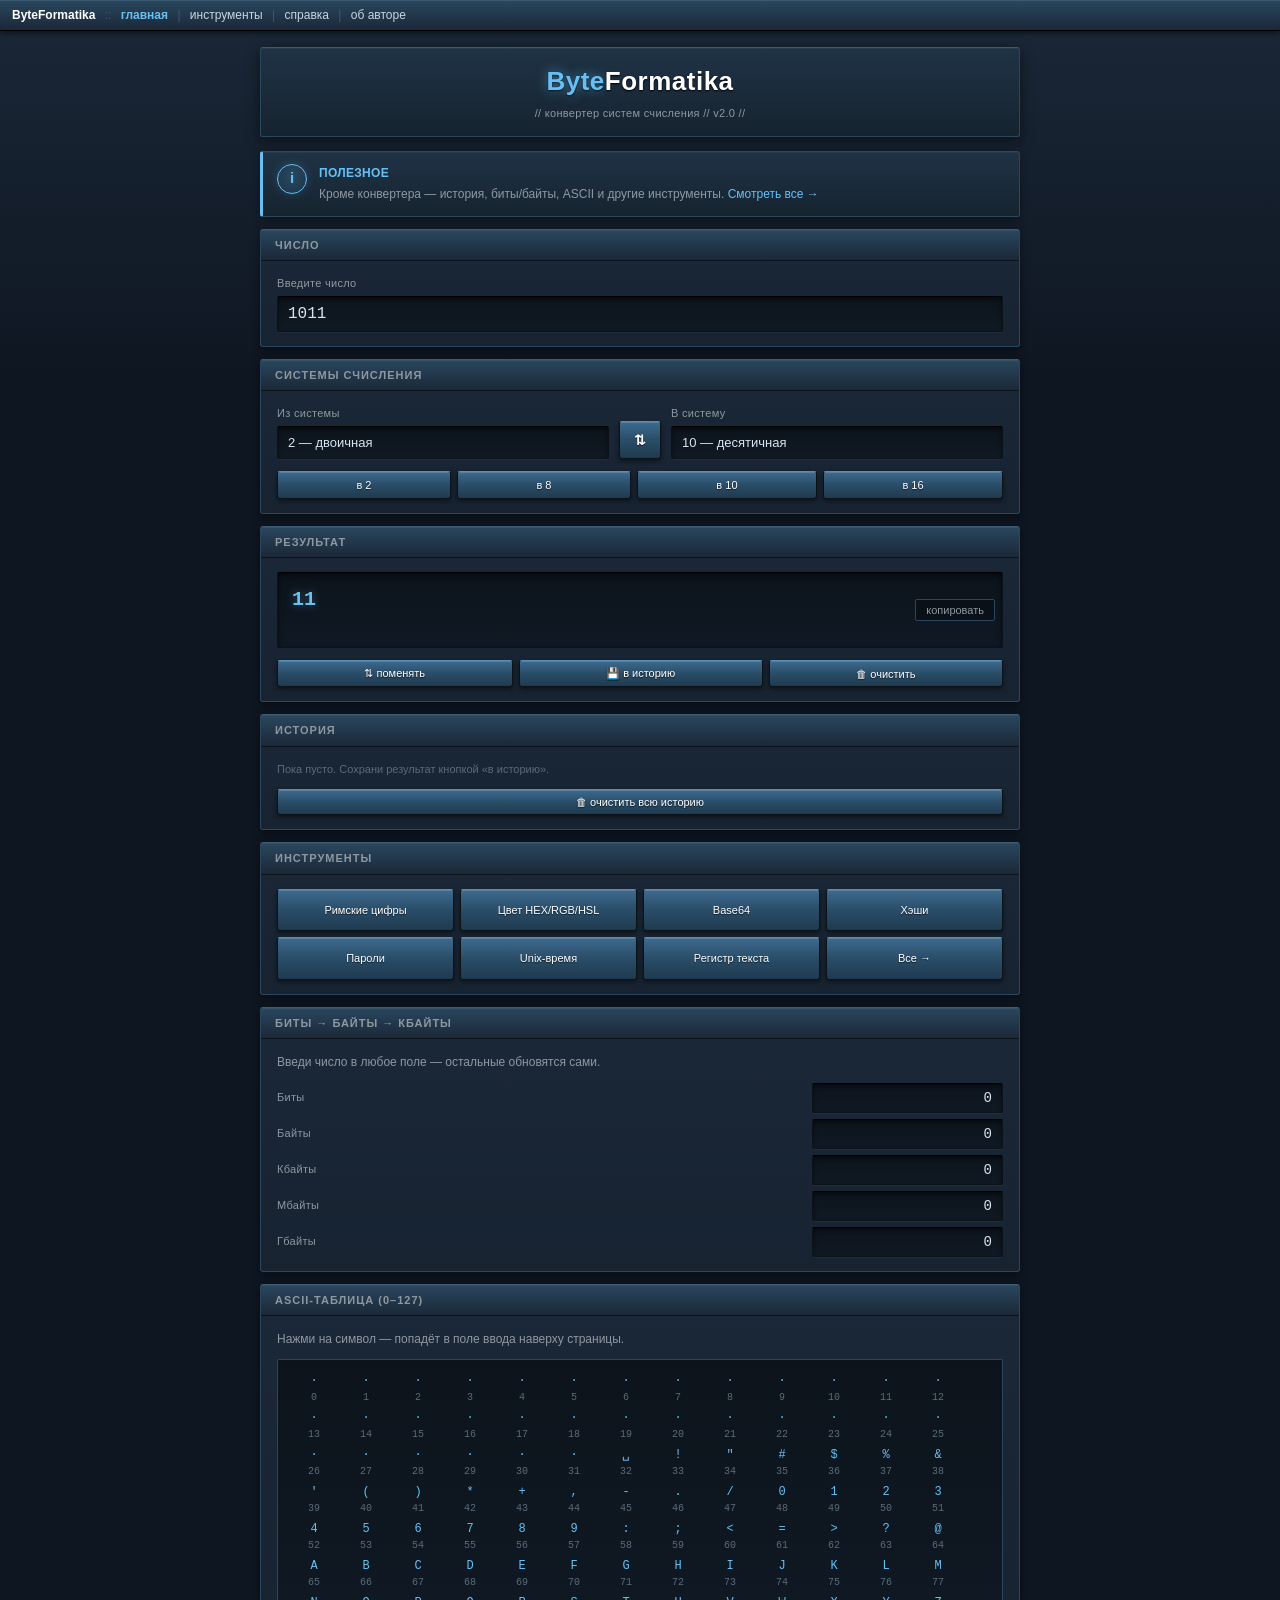
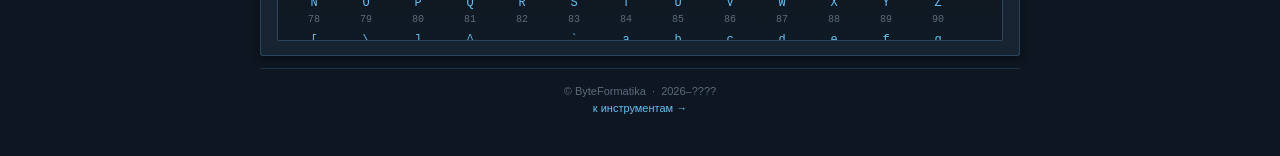
<file: index.html>
<!DOCTYPE html>
<html lang="ru">
<head>
<meta charset="UTF-8">
<meta name="viewport" content="width=device-width, initial-scale=1, viewport-fit=cover">
<meta name="theme-color" content="#1b2838">
<title>ByteFormatika :: конвертер систем счисления</title>
<link rel="stylesheet" href="style.css">
</head>
<body>

<div class="topbar">
  <b>ByteFormatika</b>
  <span class="sep">::</span>
  <span class="active">главная</span>
  <span class="sep">|</span>
  <a href="tools.html">инструменты</a>
  <span class="sep">|</span>
  <a href="help.html">справка</a>
  <span class="sep">|</span>
  <a href="about.html">об авторе</a>
</div>

<div class="wrap">

  <div class="head">
    <h1><span class="byte">Byte</span>Formatika</h1>
    <div class="sub">// конвертер систем счисления // v2.0 //</div>
  </div>

  <div class="notice">
    <div class="notice-icon">i</div>
    <div class="notice-body">
      <b>Полезное</b>
      Кроме конвертера — история, биты/байты, ASCII и другие инструменты.
      <a href="tools.html">Смотреть все →</a>
    </div>
  </div>

  <div class="panel">
    <h2>Число</h2>
    <label for="value">Введите число</label>
    <input id="value" type="text" inputmode="text" spellcheck="false"
           autocomplete="off" autocapitalize="characters"
           value="1011" placeholder="1011 / FF / 3E8">
  </div>

  <div class="panel">
    <h2>Системы счисления</h2>
    <div class="row">
      <div>
        <label for="from">Из системы</label>
        <select id="from"></select>
      </div>
      <button class="swap" id="swapBtn" title="Поменять местами">⇅</button>
      <div>
        <label for="to">В систему</label>
        <select id="to"></select>
      </div>
    </div>
    <div class="quick" id="quick"></div>
  </div>

  <div class="panel">
    <h2>Результат</h2>
    <div class="result-wrap">
      <div class="result" id="out">—</div>
      <button class="copy" id="copyBtn" hidden>копировать</button>
    </div>
    <div class="tool-row">
      <button class="btn" id="swapBtn2">⇅ поменять</button>
      <button class="btn" id="saveBtn">💾 в историю</button>
      <button class="btn" id="clearBtn">🗑 очистить</button>
    </div>
  </div>

  <div class="panel">
    <h2>История</h2>
    <div id="history" class="history">
      <div class="history-empty">Пока пусто. Сохрани результат кнопкой «в историю».</div>
    </div>
    <div class="tool-row" id="historyTools" hidden>
      <button class="btn" id="clearHistory">🗑 очистить всю историю</button>
    </div>
  </div>

  <div class="panel">
    <h2>Инструменты</h2>
    <div class="tools-grid">
      <a class="btn" href="roman.html">Римские цифры</a>
      <a class="btn" href="color.html">Цвет HEX/RGB/HSL</a>
      <a class="btn" href="base64.html">Base64</a>
      <a class="btn" href="hash.html">Хэши</a>
      <a class="btn" href="password.html">Пароли</a>
      <a class="btn" href="timestamp.html">Unix-время</a>
      <a class="btn" href="case.html">Регистр текста</a>
      <a class="btn" href="tools.html">Все →</a>
    </div>
  </div>

  <div class="panel" id="bits">
    <h2>Биты → байты → Кбайты</h2>
    <p class="hint">Введи число в любое поле — остальные обновятся сами.</p>
    <div class="bit-grid">
      <label for="bits">Биты</label><input id="bits" type="text" inputmode="numeric" value="0">
      <label for="bytes">Байты</label><input id="bytes" type="text" inputmode="numeric" value="0">
      <label for="kbytes">Кбайты</label><input id="kbytes" type="text" inputmode="numeric" value="0">
      <label for="mbytes">Мбайты</label><input id="mbytes" type="text" inputmode="numeric" value="0">
      <label for="gbytes">Гбайты</label><input id="gbytes" type="text" inputmode="numeric" value="0">
    </div>
  </div>

  <div class="panel" id="ascii">
    <h2>ASCII-таблица (0–127)</h2>
    <p class="hint">Нажми на символ — попадёт в поле ввода наверху страницы.</p>
    <div class="ascii-box" id="asciiBox"></div>
  </div>

  <div class="foot">
    &copy; ByteFormatika &nbsp;·&nbsp; 2026–????<br>
    <a href="tools.html">к инструментам →</a>
  </div>

</div>

<script>
const $ = id => document.getElementById(id);
const valueEl = $('value');
const fromEl  = $('from');
const toEl    = $('to');
const outEl   = $('out');
const copyBtn = $('copyBtn');

const BASE_NAMES = {
  2:'2 — двоичная', 3:'3 — троичная', 4:'4', 5:'5', 6:'6', 7:'7',
  8:'8 — восьмеричная', 9:'9', 10:'10 — десятичная',
  11:'11', 12:'12', 13:'13', 14:'14', 15:'15',
  16:'16 — шестнадцатеричная', 17:'17', 18:'18', 19:'19', 20:'20',
  21:'21', 22:'22', 23:'23', 24:'24', 25:'25', 26:'26', 27:'27',
  28:'28', 29:'29', 30:'30', 31:'31', 32:'32', 33:'33', 34:'34',
  35:'35', 36:'36'
};
for (let b = 2; b <= 36; b++) {
  const label = BASE_NAMES[b] || String(b);
  fromEl.add(new Option(label, b));
  toEl.add(new Option(label, b));
}
fromEl.value = 2;
toEl.value   = 10;

[
  {b: 2,  l: 'в 2'},
  {b: 8,  l: 'в 8'},
  {b: 10, l: 'в 10'},
  {b: 16, l: 'в 16'}
].forEach(({b,l}) => {
  const btn = document.createElement('button');
  btn.className = 'btn';
  btn.textContent = l;
  btn.onclick = () => { toEl.value = b; convert(); };
  $('quick').appendChild(btn);
});

const DIGITS = '0123456789ABCDEFGHIJKLMNOPQRSTUVWXYZ';

function parseInBase(str, base) {
  const s = String(str).trim().replace(/[\s_]/g, '').toUpperCase();
  if (!s) throw new Error('Введите число.');
  let neg = false, body = s;
  if (body[0] === '-') { neg = true;  body = body.slice(1); }
  else if (body[0] === '+') {         body = body.slice(1); }
  if (!body) throw new Error('Нет цифр.');
  if (base < 2 || base > 36) throw new Error('Основание вне 2–36.');
  let result = 0n;
  const B = BigInt(base);
  for (const ch of body) {
    const d = DIGITS.indexOf(ch);
    if (d < 0 || d >= base) {
      throw new Error('Символ «' + ch + '» недопустим для основания ' + base + '.');
    }
    result = result * B + BigInt(d);
  }
  return neg ? -result : result;
}

function toBase(num, base) {
  if (num === 0n) return '0';
  const neg = num < 0n;
  let n = neg ? -num : num;
  const B = BigInt(base);
  let out = '';
  while (n > 0n) {
    out = DIGITS[Number(n % B)] + out;
    n /= B;
  }
  return (neg ? '-' : '') + out;
}

function setError(msg) {
  outEl.className = 'result err';
  outEl.textContent = msg;
  copyBtn.hidden = true;
}
function setResult(txt) {
  outEl.className = 'result';
  outEl.textContent = txt;
  copyBtn.hidden = false;
}
function clearResult() {
  outEl.className = 'result';
  outEl.textContent = '—';
  copyBtn.hidden = true;
}

function convert() {
  const raw = valueEl.value;
  const from = +fromEl.value;
  const to   = +toEl.value;
  if (raw.trim() === '') { clearResult(); return; }
  try {
    const n = parseInBase(raw, from);
    setResult(toBase(n, to));
  } catch (e) {
    setError(e.message);
  }
}

let t = null;
function schedule() { clearTimeout(t); t = setTimeout(convert, 120); }

valueEl.addEventListener('input', schedule);
fromEl.addEventListener('change', convert);
toEl.addEventListener('change', convert);

function swapSystems() {
  const f = fromEl.value, tt = toEl.value;
  fromEl.value = tt; toEl.value = f;
  const cur = outEl.textContent;
  if (!outEl.classList.contains('err') && cur !== '—') {
    valueEl.value = cur;
  }
  convert();
}
$('swapBtn').onclick = swapSystems;
$('swapBtn2').onclick = swapSystems;

copyBtn.onclick = async () => {
  const txt = outEl.textContent;
  try {
    if (navigator.clipboard && window.isSecureContext) {
      await navigator.clipboard.writeText(txt);
    } else {
      const ta = document.createElement('textarea');
      ta.value = txt; ta.style.position = 'fixed'; ta.style.opacity = '0';
      document.body.appendChild(ta); ta.select();
      document.execCommand('copy'); document.body.removeChild(ta);
    }
    copyBtn.textContent = 'скопировано';
    setTimeout(() => copyBtn.textContent = 'копировать', 1200);
  } catch {}
};

/* --- История --- */
const HK = 'bf_history_v1';
const historyBox = $('history');
const historyTools = $('historyTools');

function loadHistory() {
  try { return JSON.parse(localStorage.getItem(HK) || '[]'); }
  catch { return []; }
}
function saveHistory(list) {
  try { localStorage.setItem(HK, JSON.stringify(list)); } catch {}
}
function renderHistory() {
  const list = loadHistory();
  if (!list.length) {
    historyBox.innerHTML = '<div class="history-empty">Пока пусто. Сохрани результат кнопкой «в историю».</div>';
    historyTools.hidden = true;
    return;
  }
  historyBox.innerHTML = list.map((h, i) =>
    '<div class="history-item" data-i="' + i + '">' +
      '<span class="in">' + h.v + '<sub>' + h.f + '</sub></span>' +
      '<span class="arr">→</span>' +
      '<span class="out">' + h.r + '<sub>' + h.t + '</sub></span>' +
    '</div>'
  ).join('');
  historyTools.hidden = false;

  historyBox.querySelectorAll('.history-item').forEach(el => {
    el.onclick = () => {
      const h = loadHistory()[+el.dataset.i];
      valueEl.value = h.v;
      fromEl.value = h.f;
      toEl.value = h.t;
      convert();
      window.scrollTo({ top: 0, behavior: 'smooth' });
    };
  });
}
$('saveBtn').onclick = () => {
  const raw = valueEl.value.trim();
  if (!raw || outEl.classList.contains('err') || outEl.textContent === '—') return;
  const list = loadHistory();
  list.unshift({ v: raw, f: fromEl.value, t: toEl.value, r: outEl.textContent });
  saveHistory(list.slice(0, 30));
  renderHistory();
  const btn = $('saveBtn');
  btn.textContent = '✓ сохранено';
  setTimeout(() => btn.textContent = '💾 в историю', 1200);
};
$('clearBtn').onclick = () => { valueEl.value = ''; convert(); };
$('clearHistory').onclick = () => { saveHistory([]); renderHistory(); };
renderHistory();

/* --- Бит/байт --- */
const bitEls = ['bits','bytes','kbytes','mbytes','gbytes']
  .map(id => document.getElementById(id))
  .filter(Boolean);

if (bitEls.length === 5) {
  const FACTORS = [
    1n,
    8n,
    8n * 1024n,
    8n * 1024n * 1024n,
    8n * 1024n * 1024n * 1024n
  ];

  function bitUpdate(srcIdx) {
    const el = bitEls[srcIdx];
    if (!el) return;
    const raw = String(el.value || '').replace(/[\s_]/g, '').replace(',', '.');
    if (raw === '' || isNaN(Number(raw))) return;
    const n = Number(raw);
    if (!isFinite(n)) return;
    const bitsExact = Math.round(n * Number(FACTORS[srcIdx]));
    for (let i = 0; i < bitEls.length; i++) {
      if (i === srcIdx) continue;
      const v = bitsExact / Number(FACTORS[i]);
      bitEls[i].value = Number.isInteger(v)
        ? String(v)
        : v.toFixed(6).replace(/\.?0+$/, '');
    }
  }

  bitEls.forEach((el, i) => {
    el.addEventListener('input', () => bitUpdate(i));
  });
}

/* --- ASCII --- */
const asciiBox = document.getElementById('asciiBox');
if (asciiBox) {
  let asciiHtml = '';
  for (let i = 0; i < 128; i++) {
    let ch = '';
    if (i === 32) ch = '␣';
    else if (i < 33 || i === 127) ch = '·';
    else ch = String.fromCharCode(i);
    asciiHtml += '<span data-code="' + i + '">' + ch +
                 '<small>' + i + '</small></span>';
  }
  asciiBox.innerHTML = asciiHtml;

  asciiBox.addEventListener('click', e => {
    const sp = e.target.closest('span');
    if (!sp) return;
    const code = +sp.dataset.code;
    if (code >= 33 && code < 127) {
      valueEl.value = String.fromCharCode(code);
      convert();
    } else if (code >= 0 && code < 128) {
      valueEl.value = String(code);
      fromEl.value = 10;
      toEl.value = 2;
      convert();
    }
    window.scrollTo({ top: 0, behavior: 'smooth' });
  });
}

document.addEventListener('keydown', e => {
  if ((e.ctrlKey || e.metaKey) && e.key === 'Enter') convert();
});

let visits = 0;
try { visits = parseInt(localStorage.getItem('bf_visits') || '0', 10) || 0; } catch {}
visits += 1;
try { localStorage.setItem('bf_visits', String(visits)); } catch {}
const counterEl = $('counter');
if (counterEl) counterEl.textContent = String(visits).padStart(8, '0');

convert();
</script>
</body>
</html>
</file>
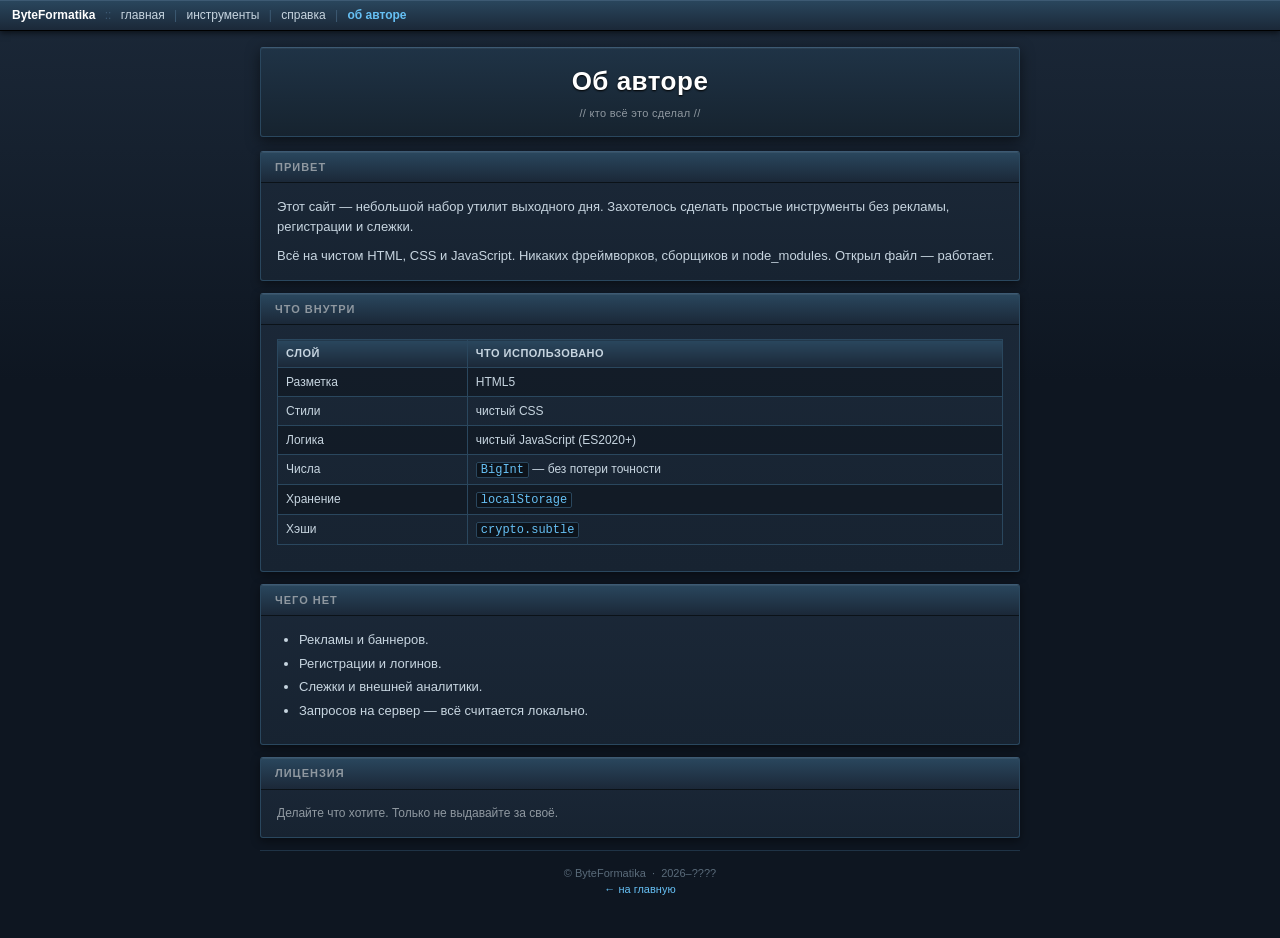
<file: about.html>
<!DOCTYPE html>
<html lang="ru">
<head>
<meta charset="UTF-8">
<meta name="viewport" content="width=device-width, initial-scale=1, viewport-fit=cover">
<meta name="theme-color" content="#1b2838">
<title>ByteFormatika :: об авторе</title>
<link rel="stylesheet" href="style.css">
</head>
<body>

<div class="topbar">
  <b>ByteFormatika</b>
  <span class="sep">::</span>
  <a href="index.html">главная</a>
  <span class="sep">|</span>
  <a href="tools.html">инструменты</a>
  <span class="sep">|</span>
  <a href="help.html">справка</a>
  <span class="sep">|</span>
  <span class="active">об авторе</span>
</div>

<div class="wrap">
  <div class="head">
    <h1>Об авторе</h1>
    <div class="sub">// кто всё это сделал //</div>
  </div>

  <div class="panel">
    <h2>Привет</h2>
    <p>
      Этот сайт — небольшой набор утилит выходного дня. Захотелось сделать
      простые инструменты без рекламы, регистрации и слежки.
    </p>
    <p>
      Всё на чистом HTML, CSS и JavaScript. Никаких фреймворков, сборщиков и
      node_modules. Открыл файл — работает.
    </p>
  </div>

  <div class="panel">
    <h2>Что внутри</h2>
    <table>
      <tr><th>Слой</th><th>Что использовано</th></tr>
      <tr><td>Разметка</td><td>HTML5</td></tr>
      <tr><td>Стили</td><td>чистый CSS</td></tr>
      <tr><td>Логика</td><td>чистый JavaScript (ES2020+)</td></tr>
      <tr><td>Числа</td><td><code>BigInt</code> — без потери точности</td></tr>
      <tr><td>Хранение</td><td><code>localStorage</code></td></tr>
      <tr><td>Хэши</td><td><code>crypto.subtle</code></td></tr>
    </table>
  </div>

  <div class="panel">
    <h2>Чего нет</h2>
    <ul>
      <li>Рекламы и баннеров.</li>
      <li>Регистрации и логинов.</li>
      <li>Слежки и внешней аналитики.</li>
      <li>Запросов на сервер — всё считается локально.</li>
    </ul>
  </div>

  <div class="panel">
    <h2>Лицензия</h2>
    <p class="hint">Делайте что хотите. Только не выдавайте за своё.</p>
  </div>

  <div class="foot">
    &copy; ByteFormatika &nbsp;·&nbsp; 2026–????<br>
    <a href="index.html">← на главную</a>
  </div>
</div>
</body>
</html>
</file>
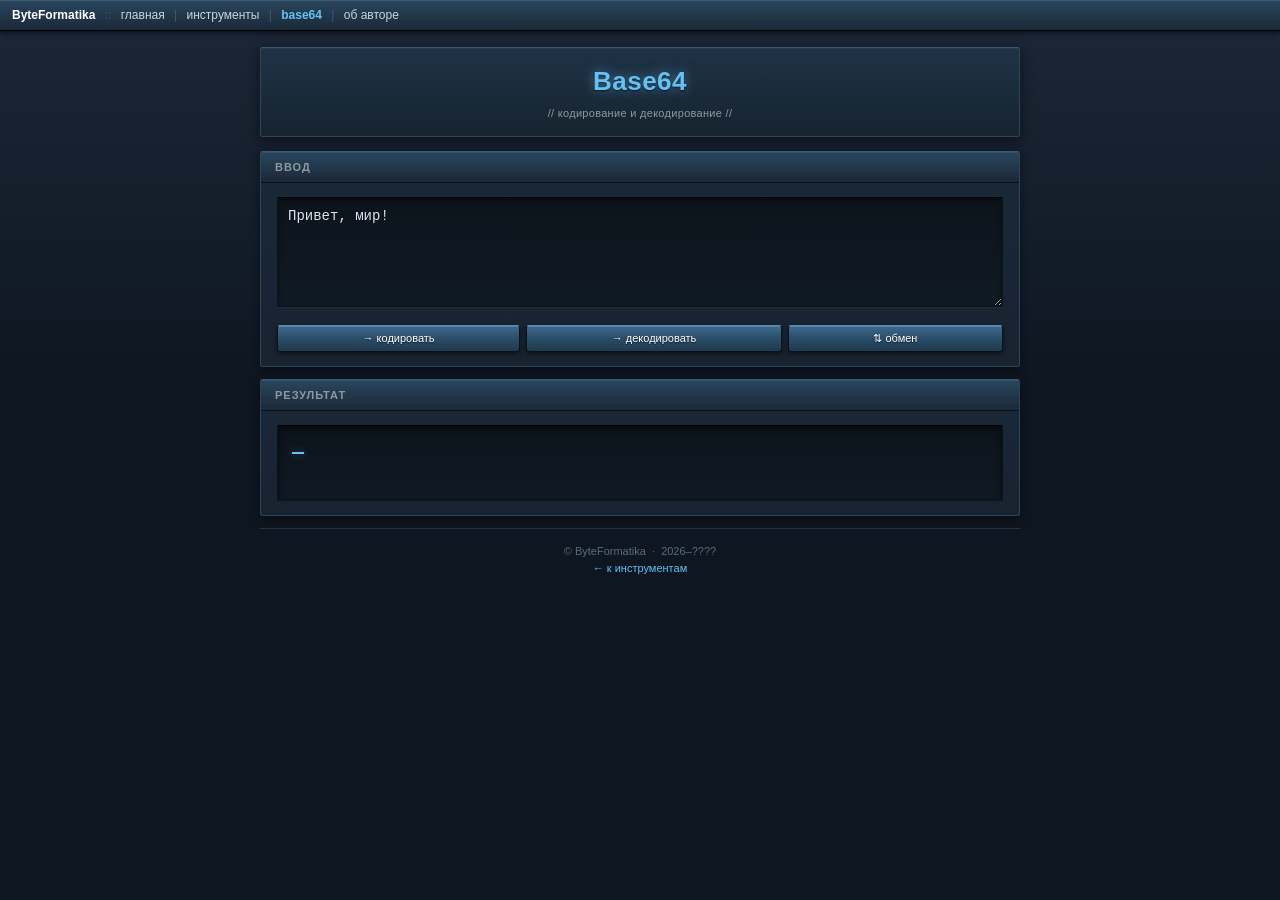
<file: base64.html>
<!DOCTYPE html>
<html lang="ru">
<head>
<meta charset="UTF-8">
<meta name="viewport" content="width=device-width, initial-scale=1, viewport-fit=cover">
<meta name="theme-color" content="#1b2838">
<title>ByteFormatika :: Base64</title>
<link rel="stylesheet" href="style.css">
</head>
<body>

<div class="topbar">
  <b>ByteFormatika</b>
  <span class="sep">::</span>
  <a href="index.html">главная</a>
  <span class="sep">|</span>
  <a href="tools.html">инструменты</a>
  <span class="sep">|</span>
  <span class="active">base64</span>
  <span class="sep">|</span>
  <a href="about.html">об авторе</a>
</div>

<div class="wrap">
  <div class="head">
    <h1><span class="byte">Base64</span></h1>
    <div class="sub">// кодирование и декодирование //</div>
  </div>

  <div class="panel">
    <h2>Ввод</h2>
    <textarea id="inp" placeholder="Введите текст или Base64-строку…">Привет, мир!</textarea>
    <div class="tool-row">
      <button class="btn" id="encBtn">→ кодировать</button>
      <button class="btn" id="decBtn">→ декодировать</button>
      <button class="btn" id="swapBtn">⇅ обмен</button>
    </div>
  </div>

  <div class="panel">
    <h2>Результат</h2>
    <div class="result-wrap">
      <div class="result" id="out">—</div>
      <button class="copy" id="copyBtn" hidden>копировать</button>
    </div>
  </div>

  <div class="foot">
    &copy; ByteFormatika &nbsp;·&nbsp; 2026–????<br>
    <a href="tools.html">← к инструментам</a>
  </div>
</div>

<script>
const $ = id => document.getElementById(id);
const inpEl = $('inp'), outEl = $('out'), copyBtn = $('copyBtn');

function utf8Encode(str) {
  return unescape(encodeURIComponent(str));
}
function utf8Decode(str) {
  return decodeURIComponent(escape(str));
}

function show(txt) {
  outEl.className = 'result';
  outEl.textContent = txt;
  copyBtn.hidden = false;
}
function showErr(txt) {
  outEl.className = 'result err';
  outEl.textContent = txt;
  copyBtn.hidden = true;
}

$('encBtn').onclick = () => {
  try { show(btoa(utf8Encode(inpEl.value))); }
  catch (e) { showErr(e.message); }
};
$('decBtn').onclick = () => {
  try {
    let s = inpEl.value.trim().replace(/\s+/g, '');
    if (!/^[A-Za-z0-9+/=]*$/.test(s)) throw new Error('Недопустимые символы Base64.');
    show(utf8Decode(atob(s)));
  } catch (e) { showErr('Ошибка декодирования: ' + e.message); }
};
$('swapBtn').onclick = () => {
  if (outEl.classList.contains('err') || outEl.textContent === '—') return;
  inpEl.value = outEl.textContent;
  outEl.className = 'result';
  outEl.textContent = '—';
  copyBtn.hidden = true;
};
copyBtn.onclick = async () => {
  const txt = outEl.textContent;
  try {
    await navigator.clipboard.writeText(txt);
    copyBtn.textContent = 'скопировано';
    setTimeout(() => copyBtn.textContent = 'копировать', 1200);
  } catch {}
};
</script>
</body>
</html>
</file>
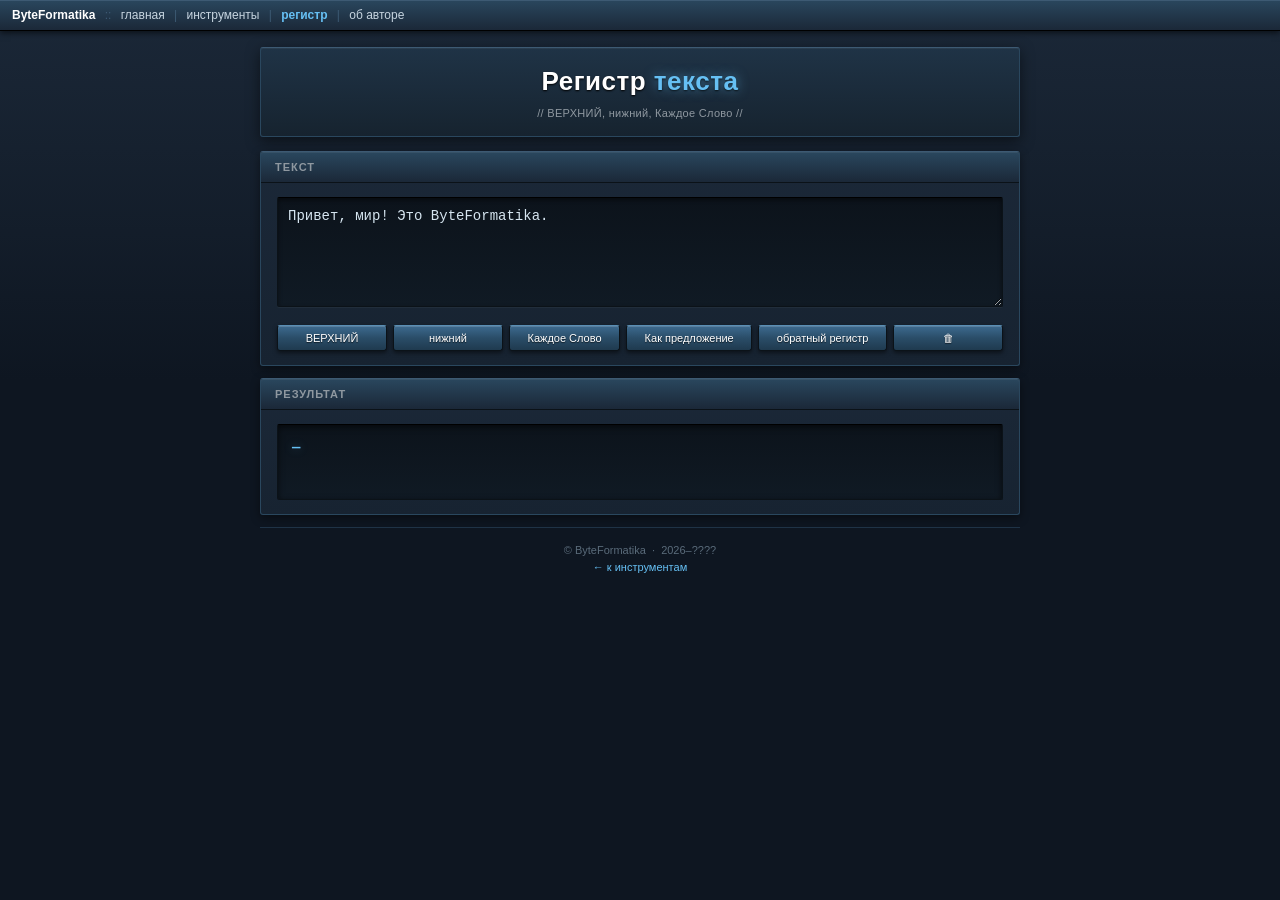
<file: case.html>
<!DOCTYPE html>
<html lang="ru">
<head>
<meta charset="UTF-8">
<meta name="viewport" content="width=device-width, initial-scale=1, viewport-fit=cover">
<meta name="theme-color" content="#1b2838">
<title>ByteFormatika :: регистр текста</title>
<link rel="stylesheet" href="style.css">
</head>
<body>

<div class="topbar">
  <b>ByteFormatika</b>
  <span class="sep">::</span>
  <a href="index.html">главная</a>
  <span class="sep">|</span>
  <a href="tools.html">инструменты</a>
  <span class="sep">|</span>
  <span class="active">регистр</span>
  <span class="sep">|</span>
  <a href="about.html">об авторе</a>
</div>

<div class="wrap">
  <div class="head">
    <h1>Регистр <span class="byte">текста</span></h1>
    <div class="sub">// ВЕРХНИЙ, нижний, Каждое Слово //</div>
  </div>

  <div class="panel">
    <h2>Текст</h2>
    <textarea id="inp" placeholder="Введите текст…">Привет, мир! Это ByteFormatika.</textarea>
    <div class="tool-row">
      <button class="btn" data-mode="upper">ВЕРХНИЙ</button>
      <button class="btn" data-mode="lower">нижний</button>
      <button class="btn" data-mode="title">Каждое Слово</button>
      <button class="btn" data-mode="sentence">Как предложение</button>
      <button class="btn" data-mode="reverse">обратный регистр</button>
      <button class="btn" id="clearBtn">🗑</button>
    </div>
  </div>

  <div class="panel">
    <h2>Результат</h2>
    <div class="result-wrap">
      <div class="result" id="out" style="font-size:14px;white-space:pre-wrap">—</div>
      <button class="copy" id="copyBtn" hidden>копировать</button>
    </div>
  </div>

  <div class="foot">
    &copy; ByteFormatika &nbsp;·&nbsp; 2026–????<br>
    <a href="tools.html">← к инструментам</a>
  </div>
</div>

<script>
const $ = id => document.getElementById(id);
const inpEl = $('inp'), outEl = $('out'), copyBtn = $('copyBtn');

function toTitle(s) {
  return s.toLowerCase().replace(/(^|\s|["'«(])([а-яёa-z])/gi,
    (_, p, c) => p + c.toUpperCase());
}
function toSentence(s) {
  return s.toLowerCase().replace(/(^\s*|[.!?]\s+)([а-яёa-z])/gi,
    (_, p, c) => p + c.toUpperCase());
}
function toReverse(s) {
  return s.split('').map(ch => {
    const up = ch.toUpperCase(), lo = ch.toLowerCase();
    if (ch === up && ch !== lo) return lo;
    if (ch === lo && ch !== up) return up;
    return ch;
  }).join('');
}

document.querySelectorAll('.btn[data-mode]').forEach(btn => {
  btn.onclick = () => {
    const t = inpEl.value;
    let r = t;
    switch (btn.dataset.mode) {
      case 'upper':    r = t.toUpperCase(); break;
      case 'lower':    r = t.toLowerCase(); break;
      case 'title':    r = toTitle(t); break;
      case 'sentence': r = toSentence(t); break;
      case 'reverse':  r = toReverse(t); break;
    }
    outEl.textContent = r;
    copyBtn.hidden = false;
  };
});

$('clearBtn').onclick = () => {
  inpEl.value = '';
  outEl.textContent = '—';
  copyBtn.hidden = true;
};

copyBtn.onclick = async () => {
  try {
    await navigator.clipboard.writeText(outEl.textContent);
    copyBtn.textContent = 'скопировано';
    setTimeout(() => copyBtn.textContent = 'копировать', 1200);
  } catch {}
};
</script>
</body>
</html>
</file>
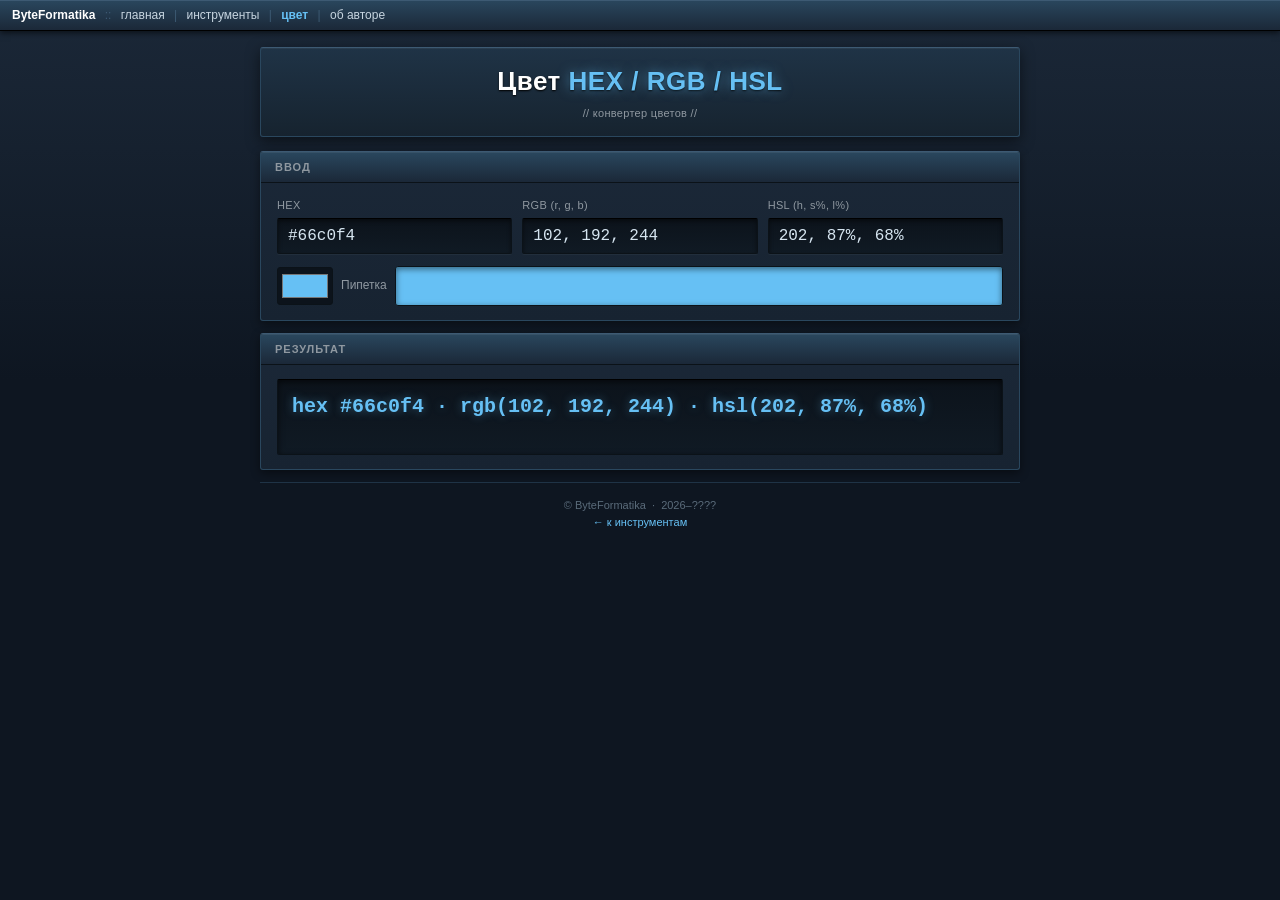
<file: color.html>
<!DOCTYPE html>
<html lang="ru">
<head>
<meta charset="UTF-8">
<meta name="viewport" content="width=device-width, initial-scale=1, viewport-fit=cover">
<meta name="theme-color" content="#1b2838">
<title>ByteFormatika :: цвет</title>
<link rel="stylesheet" href="style.css">
</head>
<body>

<div class="topbar">
  <b>ByteFormatika</b>
  <span class="sep">::</span>
  <a href="index.html">главная</a>
  <span class="sep">|</span>
  <a href="tools.html">инструменты</a>
  <span class="sep">|</span>
  <span class="active">цвет</span>
  <span class="sep">|</span>
  <a href="about.html">об авторе</a>
</div>

<div class="wrap">
  <div class="head">
    <h1>Цвет <span class="byte">HEX / RGB / HSL</span></h1>
    <div class="sub">// конвертер цветов //</div>
  </div>

  <div class="panel">
    <h2>Ввод</h2>
    <div class="form-grid row-3">
      <div>
        <label for="hex">HEX</label>
        <input id="hex" type="text" value="#66c0f4">
      </div>
      <div>
        <label for="rgb">RGB (r, g, b)</label>
        <input id="rgb" type="text" value="102, 192, 244">
      </div>
      <div>
        <label for="hsl">HSL (h, s%, l%)</label>
        <input id="hsl" type="text" value="202, 88%, 68%">
      </div>
    </div>

    <div style="display:flex;gap:8px;margin-top:12px;align-items:center">
      <input id="picker" type="color" value="#66c0f4" style="width:56px;height:38px;padding:2px;border-radius:3px;border:1px solid #0b1218;background:#0c131b;cursor:pointer">
      <span class="hint">Пипетка</span>
      <div id="preview" style="flex:1;height:38px;border-radius:3px;border:1px solid #0b1218;background:#66c0f4;box-shadow:0 2px 6px rgba(0,0,0,.5) inset"></div>
    </div>
  </div>

  <div class="panel">
    <h2>Результат</h2>
    <div class="result-wrap">
      <div class="result" id="out">#66c0f4</div>
    </div>
  </div>

  <div class="foot">
    &copy; ByteFormatika &nbsp;·&nbsp; 2026–????<br>
    <a href="tools.html">← к инструментам</a>
  </div>
</div>

<script>
const $ = id => document.getElementById(id);
const hexEl = $('hex'), rgbEl = $('rgb'), hslEl = $('hsl');
const picker = $('picker'), preview = $('preview'), outEl = $('out');

function clamp(v, a, b) { return Math.max(a, Math.min(b, v)); }

function hexToRgb(hex) {
  hex = hex.trim().replace(/^#/, '');
  if (hex.length === 3) hex = hex.split('').map(c => c + c).join('');
  if (!/^[0-9a-fA-F]{6}$/.test(hex)) throw new Error('HEX: нужно 3 или 6 символов.');
  return [
    parseInt(hex.slice(0, 2), 16),
    parseInt(hex.slice(2, 4), 16),
    parseInt(hex.slice(4, 6), 16)
  ];
}
function rgbToHex(r, g, b) {
  return '#' + [r, g, b].map(v => v.toString(16).padStart(2, '0')).join('');
}
function rgbToHsl(r, g, b) {
  r /= 255; g /= 255; b /= 255;
  const max = Math.max(r, g, b), min = Math.min(r, g, b);
  let h = 0, s = 0;
  const l = (max + min) / 2;
  const d = max - min;
  if (d !== 0) {
    s = d / (1 - Math.abs(2 * l - 1));
    switch (max) {
      case r: h = ((g - b) / d) % 6; break;
      case g: h = (b - r) / d + 2; break;
      case b: h = (r - g) / d + 4; break;
    }
    h *= 60;
    if (h < 0) h += 360;
  }
  return [Math.round(h), Math.round(s * 100), Math.round(l * 100)];
}
function hslToRgb(h, s, l) {
  h = ((h % 360) + 360) % 360;
  s /= 100; l /= 100;
  const c = (1 - Math.abs(2 * l - 1)) * s;
  const x = c * (1 - Math.abs(((h / 60) % 2) - 1));
  const m = l - c / 2;
  let r=0, g=0, b=0;
  if (h < 60)      { r = c; g = x; b = 0; }
  else if (h < 120){ r = x; g = c; b = 0; }
  else if (h < 180){ r = 0; g = c; b = x; }
  else if (h < 240){ r = 0; g = x; b = c; }
  else if (h < 300){ r = x; g = 0; b = c; }
  else             { r = c; g = 0; b = x; }
  return [Math.round((r+m)*255), Math.round((g+m)*255), Math.round((b+m)*255)];
}

function update(rgb, source) {
  const [r, g, b] = rgb;
  const hex = rgbToHex(r, g, b);
  const [h, s, l] = rgbToHsl(r, g, b);
  if (source !== 'hex') hexEl.value = hex;
  if (source !== 'rgb') rgbEl.value = r + ', ' + g + ', ' + b;
  if (source !== 'hsl') hslEl.value = h + ', ' + s + '%, ' + l + '%';
  picker.value = hex;
  preview.style.background = hex;
  outEl.className = 'result';
  outEl.textContent = 'hex ' + hex + '   ·   rgb(' + r + ', ' + g + ', ' + b + ')   ·   hsl(' + h + ', ' + s + '%, ' + l + '%)';
}

hexEl.addEventListener('input', () => {
  try { update(hexToRgb(hexEl.value), 'hex'); }
  catch (e) { outEl.className = 'result err'; outEl.textContent = e.message; }
});
rgbEl.addEventListener('input', () => {
  const m = rgbEl.value.match(/\d+/g);
  if (!m || m.length < 3) return;
  const rgb = m.slice(0, 3).map(v => clamp(+v, 0, 255));
  update(rgb, 'rgb');
});
hslEl.addEventListener('input', () => {
  const m = hslEl.value.match(/\d+/g);
  if (!m || m.length < 3) return;
  const [h, s, l] = [clamp(+m[0], 0, 360), clamp(+m[1], 0, 100), clamp(+m[2], 0, 100)];
  update(hslToRgb(h, s, l), 'hsl');
});
picker.addEventListener('input', () => update(hexToRgb(picker.value), null));

update([102, 192, 244], null);
</script>
</body>
</html>
</file>
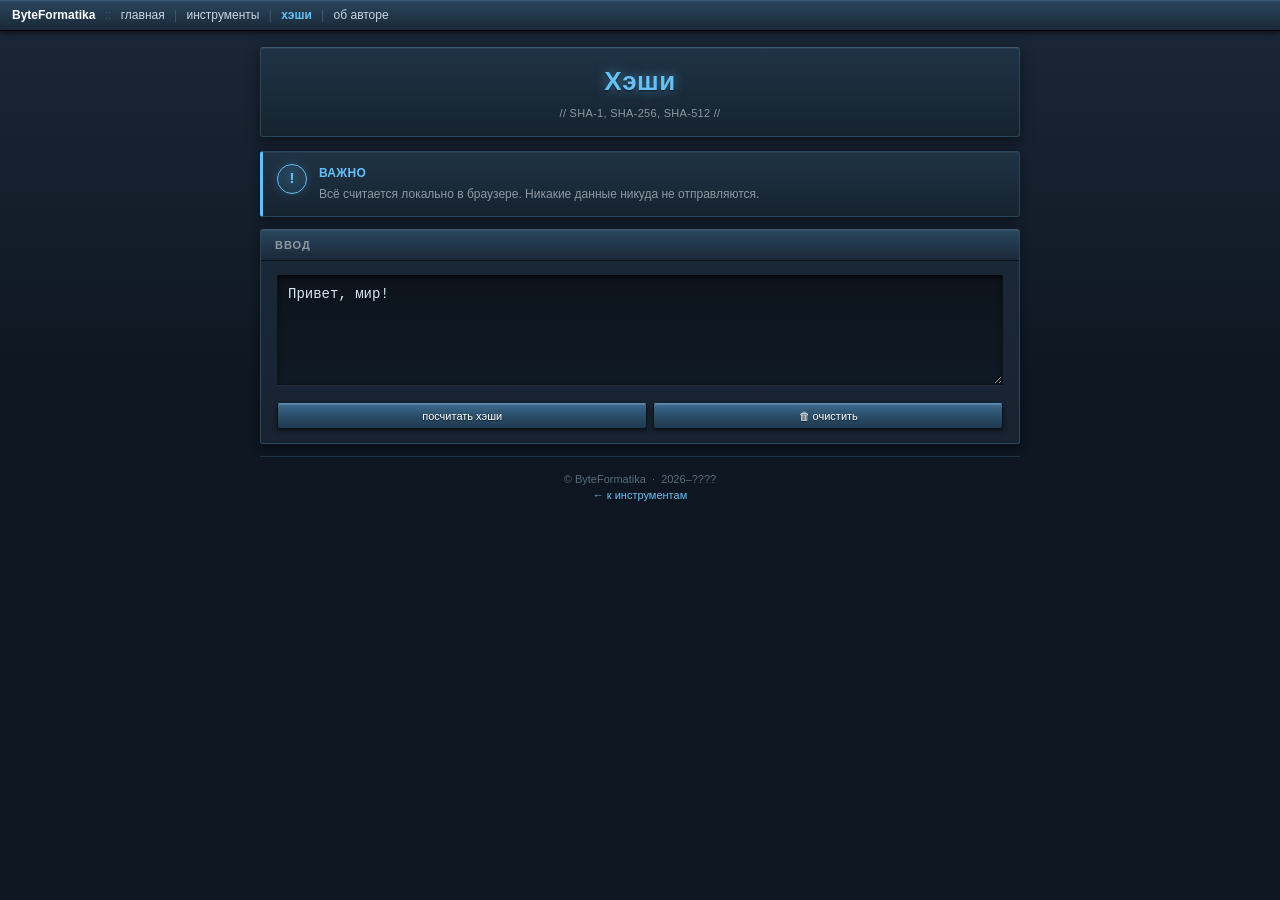
<file: hash.html>
<!DOCTYPE html>
<html lang="ru">
<head>
<meta charset="UTF-8">
<meta name="viewport" content="width=device-width, initial-scale=1, viewport-fit=cover">
<meta name="theme-color" content="#1b2838">
<title>ByteFormatika :: хэши</title>
<link rel="stylesheet" href="style.css">
</head>
<body>

<div class="topbar">
  <b>ByteFormatika</b>
  <span class="sep">::</span>
  <a href="index.html">главная</a>
  <span class="sep">|</span>
  <a href="tools.html">инструменты</a>
  <span class="sep">|</span>
  <span class="active">хэши</span>
  <span class="sep">|</span>
  <a href="about.html">об авторе</a>
</div>

<div class="wrap">
  <div class="head">
    <h1><span class="byte">Хэши</span></h1>
    <div class="sub">// SHA-1, SHA-256, SHA-512 //</div>
  </div>

  <div class="notice">
    <div class="notice-icon">!</div>
    <div class="notice-body">
      <b>Важно</b>
      Всё считается локально в браузере. Никакие данные никуда не отправляются.
    </div>
  </div>

  <div class="panel">
    <h2>Ввод</h2>
    <textarea id="inp" placeholder="Введите текст…">Привет, мир!</textarea>
    <div class="tool-row">
      <button class="btn" id="calcBtn">посчитать хэши</button>
      <button class="btn" id="clearBtn">🗑 очистить</button>
    </div>
  </div>

  <div class="panel" id="outPanel" hidden>
    <h2>Результат</h2>
    <div id="outList"></div>
  </div>

  <div class="foot">
    &copy; ByteFormatika &nbsp;·&nbsp; 2026–????<br>
    <a href="tools.html">← к инструментам</a>
  </div>
</div>

<script>
const $ = id => document.getElementById(id);
const inpEl = $('inp');

async function sha(algo, data) {
  const enc = new TextEncoder().encode(data);
  const buf = await crypto.subtle.digest(algo, enc);
  return [...new Uint8Array(buf)]
    .map(b => b.toString(16).padStart(2, '0')).join('');
}

$('calcBtn').onclick = async () => {
  const data = inpEl.value;
  const panel = $('outPanel');
  const list = $('outList');
  panel.hidden = false;
  list.innerHTML = '<p class="hint">Считаю…</p>';

  try {
    const [s1, s256, s512] = await Promise.all([
      sha('SHA-1', data),
      sha('SHA-256', data),
      sha('SHA-512', data)
    ]);
    list.innerHTML = `
      <p class="hint" style="margin-bottom:4px"><b>SHA-1</b></p>
      <div class="result" style="font-size:13px;min-height:auto;word-break:break-all;margin-bottom:10px">${s1}</div>
      <p class="hint" style="margin-bottom:4px"><b>SHA-256</b></p>
      <div class="result" style="font-size:13px;min-height:auto;word-break:break-all;margin-bottom:10px">${s256}</div>
      <p class="hint" style="margin-bottom:4px"><b>SHA-512</b></p>
      <div class="result" style="font-size:13px;min-height:auto;word-break:break-all">${s512}</div>
    `;
  } catch (e) {
    list.innerHTML = '<div class="result err">' + e.message + '</div>';
  }
};

$('clearBtn').onclick = () => {
  inpEl.value = '';
  $('outPanel').hidden = true;
};
</script>
</body>
</html>
</file>
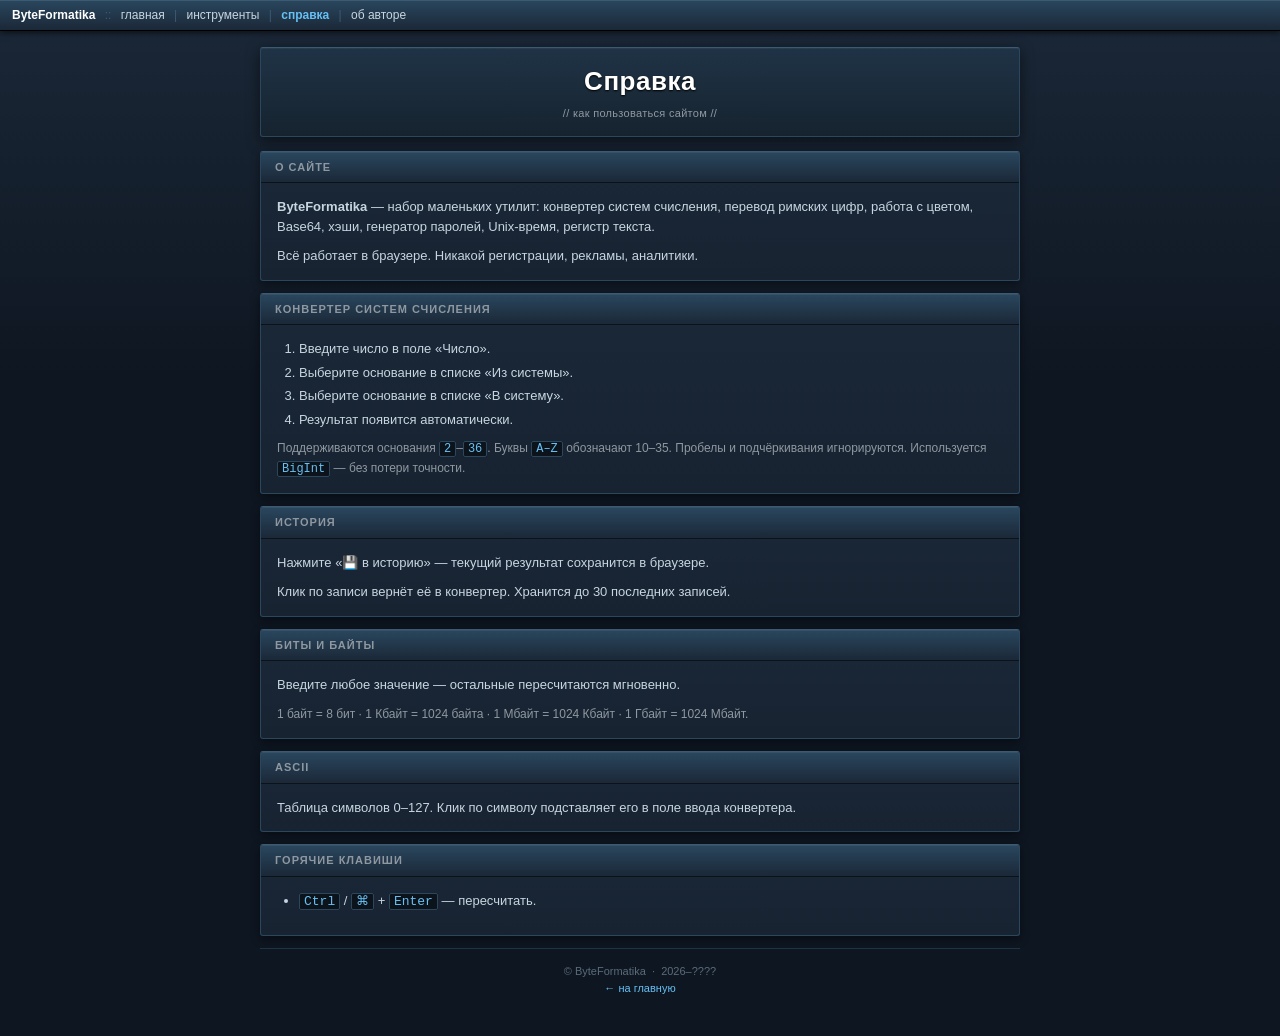
<file: help.html>
<!DOCTYPE html>
<html lang="ru">
<head>
<meta charset="UTF-8">
<meta name="viewport" content="width=device-width, initial-scale=1, viewport-fit=cover">
<meta name="theme-color" content="#1b2838">
<title>ByteFormatika :: справка</title>
<link rel="stylesheet" href="style.css">
</head>
<body>

<div class="topbar">
  <b>ByteFormatika</b>
  <span class="sep">::</span>
  <a href="index.html">главная</a>
  <span class="sep">|</span>
  <a href="tools.html">инструменты</a>
  <span class="sep">|</span>
  <span class="active">справка</span>
  <span class="sep">|</span>
  <a href="about.html">об авторе</a>
</div>

<div class="wrap">
  <div class="head">
    <h1>Справка</h1>
    <div class="sub">// как пользоваться сайтом //</div>
  </div>

  <div class="panel">
    <h2>О сайте</h2>
    <p>
      <b>ByteFormatika</b> — набор маленьких утилит: конвертер систем счисления,
      перевод римских цифр, работа с цветом, Base64, хэши, генератор паролей,
      Unix-время, регистр текста.
    </p>
    <p>Всё работает в браузере. Никакой регистрации, рекламы, аналитики.</p>
  </div>

  <div class="panel">
    <h2>Конвертер систем счисления</h2>
    <ol>
      <li>Введите число в поле «Число».</li>
      <li>Выберите основание в списке «Из системы».</li>
      <li>Выберите основание в списке «В систему».</li>
      <li>Результат появится автоматически.</li>
    </ol>
    <p class="hint">
      Поддерживаются основания <code>2</code>–<code>36</code>.
      Буквы <code>A–Z</code> обозначают 10–35. Пробелы и подчёркивания игнорируются.
      Используется <code>BigInt</code> — без потери точности.
    </p>
  </div>

  <div class="panel">
    <h2>История</h2>
    <p>Нажмите «💾 в историю» — текущий результат сохранится в браузере.</p>
    <p>Клик по записи вернёт её в конвертер. Хранится до 30 последних записей.</p>
  </div>

  <div class="panel">
    <h2>Биты и байты</h2>
    <p>Введите любое значение — остальные пересчитаются мгновенно.</p>
    <p class="hint">1 байт = 8 бит · 1 Кбайт = 1024 байта · 1 Мбайт = 1024 Кбайт · 1 Гбайт = 1024 Мбайт.</p>
  </div>

  <div class="panel">
    <h2>ASCII</h2>
    <p>Таблица символов 0–127. Клик по символу подставляет его в поле ввода конвертера.</p>
  </div>

  <div class="panel">
    <h2>Горячие клавиши</h2>
    <ul>
      <li><code>Ctrl</code> / <code>⌘</code> + <code>Enter</code> — пересчитать.</li>
    </ul>
  </div>

  <div class="foot">
    &copy; ByteFormatika &nbsp;·&nbsp; 2026–????<br>
    <a href="index.html">← на главную</a>
  </div>
</div>
</body>
</html>
</file>
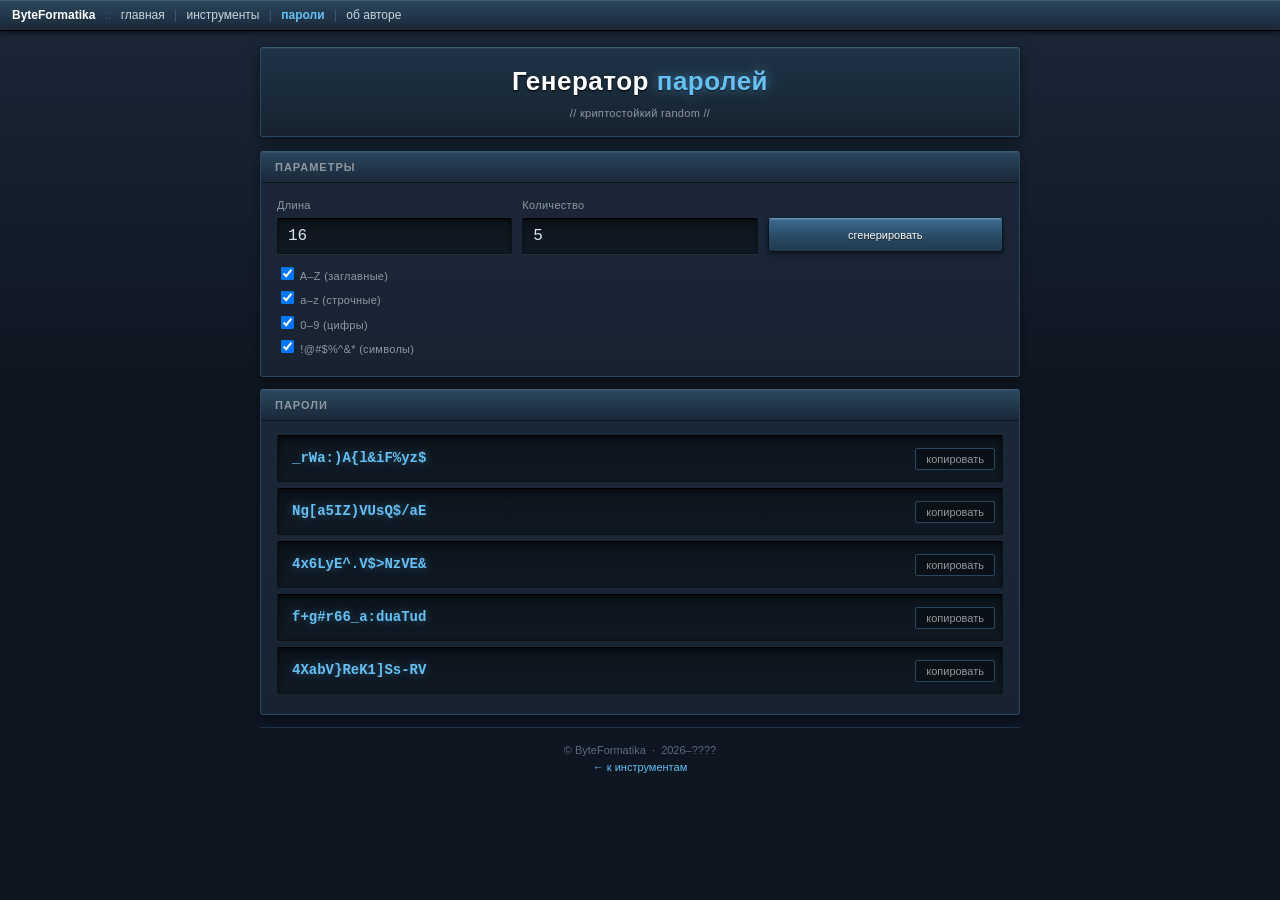
<file: password.html>
<!DOCTYPE html>
<html lang="ru">
<head>
<meta charset="UTF-8">
<meta name="viewport" content="width=device-width, initial-scale=1, viewport-fit=cover">
<meta name="theme-color" content="#1b2838">
<title>ByteFormatika :: пароли</title>
<link rel="stylesheet" href="style.css">
</head>
<body>

<div class="topbar">
  <b>ByteFormatika</b>
  <span class="sep">::</span>
  <a href="index.html">главная</a>
  <span class="sep">|</span>
  <a href="tools.html">инструменты</a>
  <span class="sep">|</span>
  <span class="active">пароли</span>
  <span class="sep">|</span>
  <a href="about.html">об авторе</a>
</div>

<div class="wrap">
  <div class="head">
    <h1>Генератор <span class="byte">паролей</span></h1>
    <div class="sub">// криптостойкий random //</div>
  </div>

  <div class="panel">
    <h2>Параметры</h2>
    <div class="form-grid row-3">
      <div>
        <label for="len">Длина</label>
        <input id="len" type="number" min="4" max="128" value="16">
      </div>
      <div>
        <label for="count">Количество</label>
        <input id="count" type="number" min="1" max="50" value="5">
      </div>
      <div>
        <label>&nbsp;</label>
        <button class="btn" id="genBtn" style="width:100%;padding:10px">сгенерировать</button>
      </div>
    </div>

    <div style="margin-top:10px">
      <label><input type="checkbox" id="upper" checked> A–Z (заглавные)</label>
      <label><input type="checkbox" id="lower" checked> a–z (строчные)</label>
      <label><input type="checkbox" id="digits" checked> 0–9 (цифры)</label>
      <label><input type="checkbox" id="symbols" checked> !@#$%^&* (символы)</label>
    </div>
  </div>

  <div class="panel">
    <h2>Пароли</h2>
    <div id="outList"></div>
  </div>

  <div class="foot">
    &copy; ByteFormatika &nbsp;·&nbsp; 2026–????<br>
    <a href="tools.html">← к инструментам</a>
  </div>
</div>

<script>
const $ = id => document.getElementById(id);
const SETS = {
  upper:   'ABCDEFGHIJKLMNOPQRSTUVWXYZ',
  lower:   'abcdefghijklmnopqrstuvwxyz',
  digits:  '0123456789',
  symbols: '!@#$%^&*()-_=+[]{};:,.<>?/'
};

function randInt(max) {
  const buf = new Uint32Array(1);
  crypto.getRandomValues(buf);
  return buf[0] % max;
}

function genOne(len, alphabet) {
  let pwd = '';
  for (let i = 0; i < len; i++) {
    pwd += alphabet[randInt(alphabet.length)];
  }
  return pwd;
}

$('genBtn').onclick = () => {
  const len = Math.max(4, Math.min(128, +$('len').value || 16));
  const count = Math.max(1, Math.min(50, +$('count').value || 5));

  let alphabet = '';
  if ($('upper').checked)   alphabet += SETS.upper;
  if ($('lower').checked)   alphabet += SETS.lower;
  if ($('digits').checked)  alphabet += SETS.digits;
  if ($('symbols').checked) alphabet += SETS.symbols;

  const list = $('outList');
  if (!alphabet) {
    list.innerHTML = '<div class="result err">Выберите хотя бы один набор символов.</div>';
    return;
  }

  list.innerHTML = '';
  for (let i = 0; i < count; i++) {
    const pwd = genOne(len, alphabet);
    const row = document.createElement('div');
    row.className = 'result-wrap';
    row.style.marginBottom = '6px';
    row.innerHTML =
      '<div class="result" style="font-size:14px;min-height:auto">' + pwd + '</div>' +
      '<button class="copy">копировать</button>';
    row.querySelector('.copy').onclick = async (e) => {
      try {
        await navigator.clipboard.writeText(pwd);
        e.target.textContent = 'скопировано';
        setTimeout(() => e.target.textContent = 'копировать', 1000);
      } catch {}
    };
    list.appendChild(row);
  }
};

$('genBtn').click();
</script>
</body>
</html>
</file>
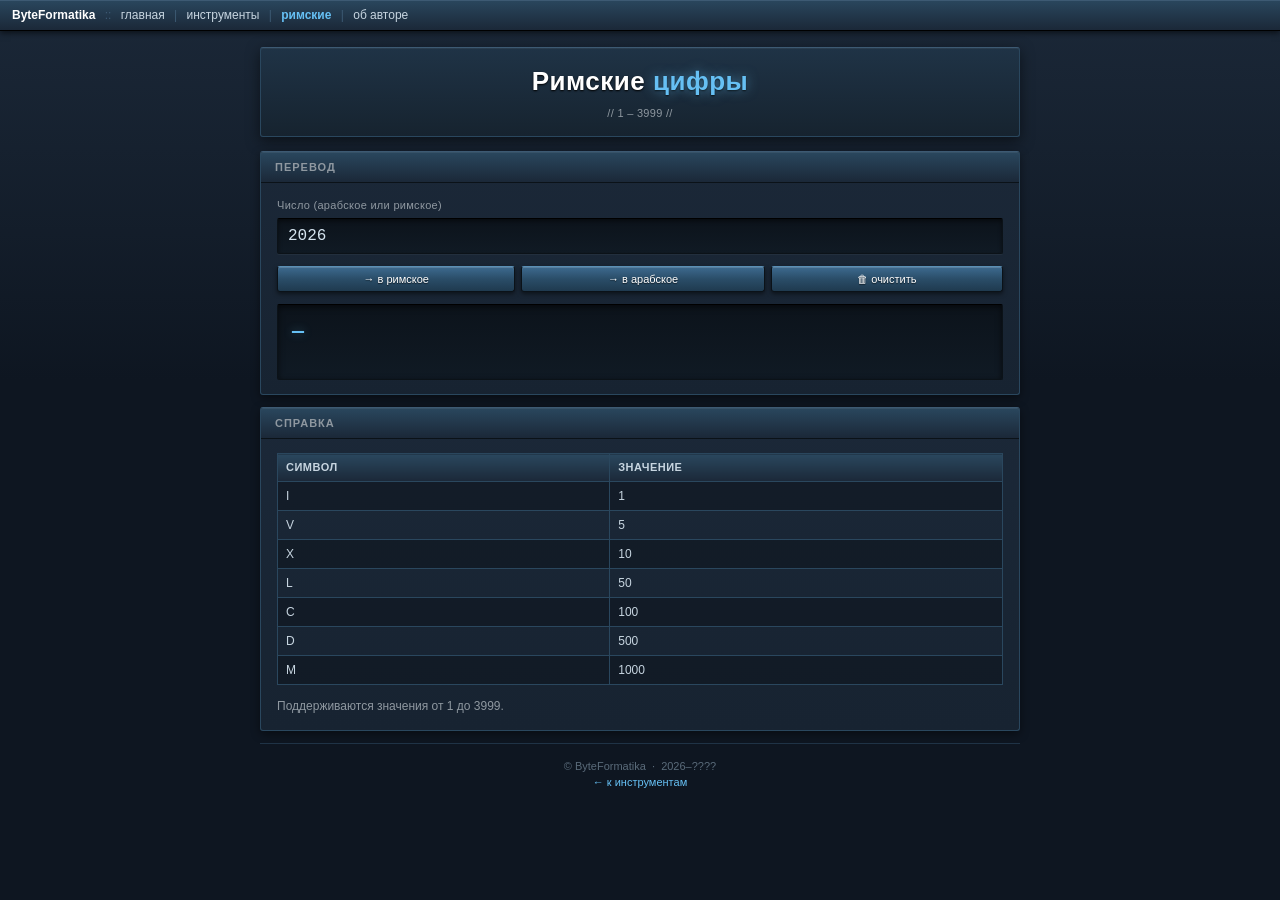
<file: roman.html>
<!DOCTYPE html>
<html lang="ru">
<head>
<meta charset="UTF-8">
<meta name="viewport" content="width=device-width, initial-scale=1, viewport-fit=cover">
<meta name="theme-color" content="#1b2838">
<title>ByteFormatika :: римские цифры</title>
<link rel="stylesheet" href="style.css">
</head>
<body>

<div class="topbar">
  <b>ByteFormatika</b>
  <span class="sep">::</span>
  <a href="index.html">главная</a>
  <span class="sep">|</span>
  <a href="tools.html">инструменты</a>
  <span class="sep">|</span>
  <span class="active">римские</span>
  <span class="sep">|</span>
  <a href="about.html">об авторе</a>
</div>

<div class="wrap">
  <div class="head">
    <h1>Римские <span class="byte">цифры</span></h1>
    <div class="sub">// 1 – 3999 //</div>
  </div>

  <div class="panel">
    <h2>Перевод</h2>
    <label for="num">Число (арабское или римское)</label>
    <input id="num" type="text" value="2026" placeholder="2026 / MMXXVI">
    <div class="tool-row">
      <button class="btn" id="toRoman">→ в римское</button>
      <button class="btn" id="toArabic">→ в арабское</button>
      <button class="btn" id="clearBtn">🗑 очистить</button>
    </div>
    <div class="result-wrap" style="margin-top:12px">
      <div class="result" id="out">—</div>
    </div>
  </div>

  <div class="panel">
    <h2>Справка</h2>
    <table>
      <tr><th>Символ</th><th>Значение</th></tr>
      <tr><td>I</td><td>1</td></tr>
      <tr><td>V</td><td>5</td></tr>
      <tr><td>X</td><td>10</td></tr>
      <tr><td>L</td><td>50</td></tr>
      <tr><td>C</td><td>100</td></tr>
      <tr><td>D</td><td>500</td></tr>
      <tr><td>M</td><td>1000</td></tr>
    </table>
    <p class="hint">Поддерживаются значения от 1 до 3999.</p>
  </div>

  <div class="foot">
    &copy; ByteFormatika &nbsp;·&nbsp; 2026–????<br>
    <a href="tools.html">← к инструментам</a>
  </div>
</div>

<script>
const $ = id => document.getElementById(id);
const numEl = $('num');
const outEl = $('out');

const ROMAN = [
  [1000,'M'],[900,'CM'],[500,'D'],[400,'CD'],
  [100,'C'],[90,'XC'],[50,'L'],[40,'XL'],
  [10,'X'],[9,'IX'],[5,'V'],[4,'IV'],[1,'I']
];

function toRoman(n) {
  if (!Number.isInteger(n) || n < 1 || n > 3999) {
    throw new Error('Число должно быть целым от 1 до 3999.');
  }
  let res = '';
  for (const [v, s] of ROMAN) {
    while (n >= v) { res += s; n -= v; }
  }
  return res;
}

function fromRoman(s) {
  s = s.toUpperCase().replace(/\s+/g, '');
  if (!/^[IVXLCDM]+$/.test(s)) throw new Error('Недопустимые символы.');
  const map = { I:1, V:5, X:10, L:50, C:100, D:500, M:1000 };
  let n = 0;
  for (let i = 0; i < s.length; i++) {
    const cur = map[s[i]];
    const nxt = map[s[i+1]] || 0;
    n += cur < nxt ? -cur : cur;
  }
  if (n < 1 || n > 3999) throw new Error('Число вне диапазона 1–3999.');
  if (toRoman(n) !== s) throw new Error('Некорректная запись.');
  return n;
}

function show(fn) {
  try {
    const v = fn();
    outEl.className = 'result';
    outEl.textContent = v;
  } catch (e) {
    outEl.className = 'result err';
    outEl.textContent = e.message;
  }
}

$('toRoman').onclick = () => show(() => toRoman(+numEl.value.trim()));
$('toArabic').onclick = () => show(() => fromRoman(numEl.value));
$('clearBtn').onclick = () => { numEl.value = ''; outEl.className = 'result'; outEl.textContent = '—'; };
</script>
</body>
</html>
</file>
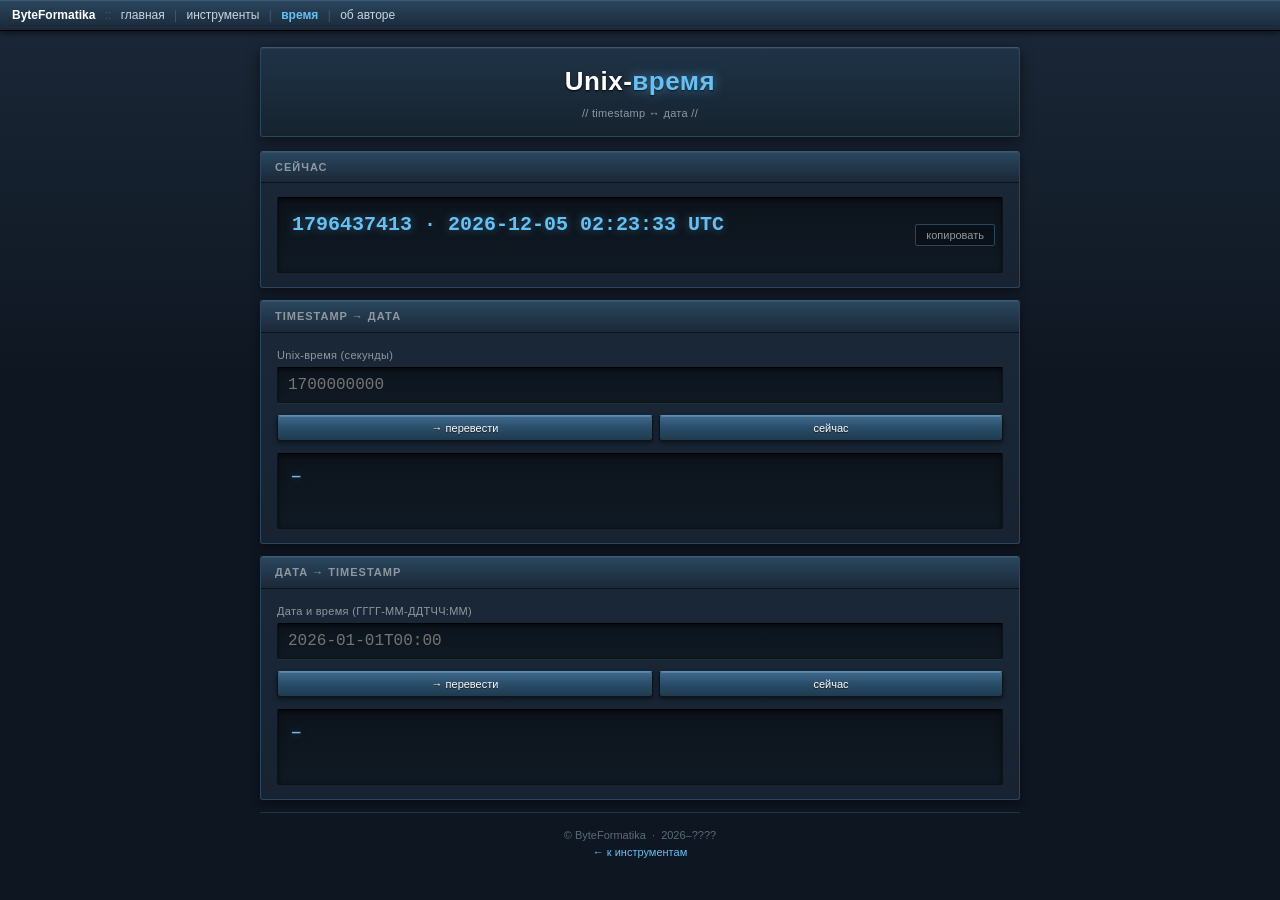
<file: timestamp.html>
<!DOCTYPE html>
<html lang="ru">
<head>
<meta charset="UTF-8">
<meta name="viewport" content="width=device-width, initial-scale=1, viewport-fit=cover">
<meta name="theme-color" content="#1b2838">
<title>ByteFormatika :: Unix-время</title>
<link rel="stylesheet" href="style.css">
</head>
<body>

<div class="topbar">
  <b>ByteFormatika</b>
  <span class="sep">::</span>
  <a href="index.html">главная</a>
  <span class="sep">|</span>
  <a href="tools.html">инструменты</a>
  <span class="sep">|</span>
  <span class="active">время</span>
  <span class="sep">|</span>
  <a href="about.html">об авторе</a>
</div>

<div class="wrap">
  <div class="head">
    <h1>Unix-<span class="byte">время</span></h1>
    <div class="sub">// timestamp ↔ дата //</div>
  </div>

  <div class="panel">
    <h2>Сейчас</h2>
    <div class="result-wrap">
      <div class="result" id="nowOut">—</div>
      <button class="copy" id="copyNow" hidden>копировать</button>
    </div>
  </div>

  <div class="panel">
    <h2>Timestamp → дата</h2>
    <label for="ts">Unix-время (секунды)</label>
    <input id="ts" type="text" inputmode="numeric" placeholder="1700000000">
    <div class="tool-row">
      <button class="btn" id="tsBtn">→ перевести</button>
      <button class="btn" id="tsNow">сейчас</button>
    </div>
    <div class="result-wrap" style="margin-top:12px">
      <div class="result" id="tsOut" style="font-size:14px">—</div>
    </div>
  </div>

  <div class="panel">
    <h2>Дата → timestamp</h2>
    <label for="dt">Дата и время (ГГГГ-ММ-ДДTЧЧ:ММ)</label>
    <input id="dt" type="text" placeholder="2026-01-01T00:00">
    <div class="tool-row">
      <button class="btn" id="dtBtn">→ перевести</button>
      <button class="btn" id="dtNow">сейчас</button>
    </div>
    <div class="result-wrap" style="margin-top:12px">
      <div class="result" id="dtOut" style="font-size:14px">—</div>
    </div>
  </div>

  <div class="foot">
    &copy; ByteFormatika &nbsp;·&nbsp; 2026–????<br>
    <a href="tools.html">← к инструментам</a>
  </div>
</div>

<script>
const $ = id => document.getElementById(id);

function pad(n) { return String(n).padStart(2, '0'); }

function updateNow() {
  const d = new Date();
  const s = Math.floor(d.getTime() / 1000);
  $('nowOut').textContent = s + '   ·   ' + d.toISOString().replace('T', ' ').slice(0, 19) + ' UTC';
  $('copyNow').hidden = false;
}

updateNow();
setInterval(updateNow, 1000);

$('copyNow').onclick = async () => {
  try {
    await navigator.clipboard.writeText($('nowOut').textContent);
    $('copyNow').textContent = 'скопировано';
    setTimeout(() => $('copyNow').textContent = 'копировать', 1000);
  } catch {}
};

$('tsBtn').onclick = () => {
  const s = +$('ts').value.trim();
  if (!isFinite(s)) { $('tsOut').textContent = 'Введите число.'; return; }
  const d = new Date(s * 1000);
  $('tsOut').textContent = d.toISOString().replace('T', ' ').slice(0, 19) + ' UTC';
};
$('tsNow').onclick = () => {
  $('ts').value = Math.floor(Date.now() / 1000);
  $('tsBtn').click();
};

$('dtBtn').onclick = () => {
  const v = $('dt').value.trim();
  const d = new Date(v);
  if (isNaN(d.getTime())) { $('dtOut').textContent = 'Не удалось разобрать дату.'; return; }
  $('dtOut').textContent = Math.floor(d.getTime() / 1000) + ' (секунды)';
};
$('dtNow').onclick = () => {
  const d = new Date();
  $('dt').value = d.getFullYear() + '-' + pad(d.getMonth()+1) + '-' + pad(d.getDate()) +
                  'T' + pad(d.getHours()) + ':' + pad(d.getMinutes());
  $('dtBtn').click();
};
</script>
</body>
</html>
</file>
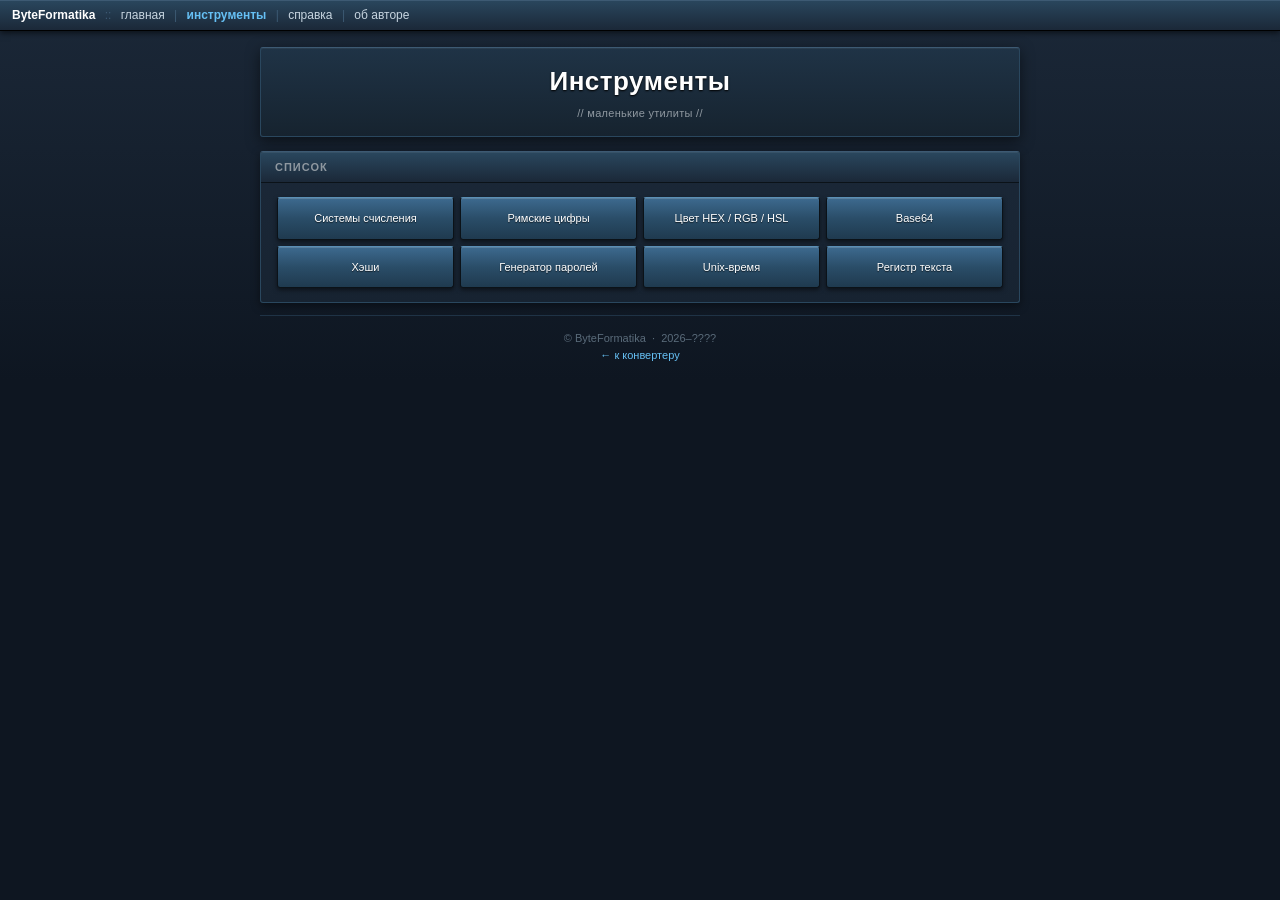
<file: tools.html>
<!DOCTYPE html>
<html lang="ru">
<head>
<meta charset="UTF-8">
<meta name="viewport" content="width=device-width, initial-scale=1, viewport-fit=cover">
<meta name="theme-color" content="#1b2838">
<title>ByteFormatika :: инструменты</title>
<link rel="stylesheet" href="style.css">
</head>
<body>

<div class="topbar">
  <b>ByteFormatika</b>
  <span class="sep">::</span>
  <a href="index.html">главная</a>
  <span class="sep">|</span>
  <span class="active">инструменты</span>
  <span class="sep">|</span>
  <a href="help.html">справка</a>
  <span class="sep">|</span>
  <a href="about.html">об авторе</a>
</div>

<div class="wrap">
  <div class="head">
    <h1>Инструменты</h1>
    <div class="sub">// маленькие утилиты //</div>
  </div>

  <div class="panel">
    <h2>Список</h2>
    <div class="tools-grid">
      <a class="btn" href="index.html">Системы счисления</a>
      <a class="btn" href="roman.html">Римские цифры</a>
      <a class="btn" href="color.html">Цвет HEX / RGB / HSL</a>
      <a class="btn" href="base64.html">Base64</a>
      <a class="btn" href="hash.html">Хэши</a>
      <a class="btn" href="password.html">Генератор паролей</a>
      <a class="btn" href="timestamp.html">Unix-время</a>
      <a class="btn" href="case.html">Регистр текста</a>
    </div>
  </div>

  <div class="foot">
    &copy; ByteFormatika &nbsp;·&nbsp; 2026–????<br>
    <a href="index.html">← к конвертеру</a>
  </div>
</div>
</body>
</html>
</file>
<file: style.css>
html,body{
  margin:0;padding:0;
  background:#0e1621;
  background-image:linear-gradient(180deg,#1b2838 0%,#0e1621 380px,#0e1621 100%);
  background-repeat:no-repeat;
  background-attachment:fixed;
  color:#c7d5e0;
  font-family:Verdana,Tahoma,Arial,sans-serif;
  font-size:13px;
  line-height:1.5;
  min-height:100%;
}
a{color:#66c0f4;text-decoration:none}
a:hover{color:#fff;text-decoration:underline}
a:visited{color:#8f98a0}

.topbar{
  background:linear-gradient(180deg,#2a475e 0%,#1b2838 100%);
  border-bottom:1px solid #000;
  box-shadow:0 1px 0 #3d5a73 inset,0 2px 6px rgba(0,0,0,.6);
  padding:6px 12px;
  font-size:12px;
  color:#8f98a0;
}
.topbar b{color:#fff}
.topbar a{color:#c7d5e0}
.topbar a:hover{color:#66c0f4;text-decoration:none}
.topbar .sep{color:#3d5a73;padding:0 6px}
.topbar .active{color:#66c0f4;font-weight:bold}

.wrap{max-width:760px;margin:0 auto;padding:16px 10px 40px}

.head{
  background:linear-gradient(180deg,#1f3346 0%,#16232f 100%);
  border:1px solid #2a475e;
  border-top-color:#3d5a73;
  border-radius:3px;
  box-shadow:0 1px 0 rgba(255,255,255,.05) inset,0 4px 14px rgba(0,0,0,.5);
  padding:14px 16px;
  text-align:center;
  margin-bottom:14px;
}
.head h1{
  margin:0;
  font-family:Verdana,Tahoma,sans-serif;
  font-size:26px;font-weight:bold;letter-spacing:.5px;
  color:#fff;text-shadow:0 1px 2px #000;
}
.head h1 .byte{
  color:#66c0f4;
  text-shadow:0 0 12px rgba(102,192,244,.55),0 1px 2px #000;
}
.head .sub{font-size:11px;color:#8f98a0;margin-top:4px;letter-spacing:.3px}

.panel{
  background:linear-gradient(180deg,#1b2838 0%,#172331 100%);
  border:1px solid #2a475e;
  border-top-color:#3d5a73;
  border-radius:3px;
  box-shadow:0 1px 0 rgba(255,255,255,.04) inset,0 3px 10px rgba(0,0,0,.45);
  padding:14px 16px;
  margin-bottom:12px;
}
.panel h2{
  margin:-14px -16px 14px;
  padding:7px 14px;
  background:linear-gradient(180deg,#2a475e 0%,#1b2838 100%);
  border-bottom:1px solid #0b1218;
  box-shadow:0 1px 0 rgba(255,255,255,.06) inset;
  font-size:11px;font-weight:bold;letter-spacing:1px;
  text-transform:uppercase;color:#8f98a0;
  border-radius:2px 2px 0 0;
}
.panel p{margin:0 0 10px}
.panel p:last-child{margin-bottom:0}
.panel ul,.panel ol{margin:0 0 10px;padding-left:22px}
.panel li{margin-bottom:4px}

label{display:block;font-size:11px;color:#8f98a0;margin-bottom:4px;letter-spacing:.3px}
input[type=text],input[type=email],input[type=number],select,textarea{
  width:100%;
  font-family:"Courier New",Courier,monospace;
  font-size:16px;
  padding:8px 10px;
  background:linear-gradient(180deg,#0c131b 0%,#101a24 100%);
  color:#d6e5f0;
  border:1px solid #0b1218;
  border-top-color:#000;
  border-radius:2px;
  box-shadow:0 1px 0 rgba(255,255,255,.04),0 2px 4px rgba(0,0,0,.5) inset;
  outline:none;box-sizing:border-box;
  -webkit-appearance:none;appearance:none;
  transition:border-color .15s,box-shadow .15s;
}
textarea{min-height:110px;resize:vertical;font-size:14px;line-height:1.5}
select{
  font-family:Verdana,Tahoma,sans-serif;font-size:13px;
  background-image:
    linear-gradient(180deg,#0c131b 0%,#101a24 100%),
    url("data:image/svg+xml;utf8,<svg xmlns='http://www.w3.org/2000/svg' width='10' height='6'><path d='M0 0l5 6 5-6z' fill='%2366c0f4'/></svg>");
  background-repeat:no-repeat,no-repeat;
  background-position:0 0,right 12px center;
  background-size:100% 100%,auto;
  padding-right:30px;
}
input:focus,select:focus,textarea:focus{
  border-color:#66c0f4;
  box-shadow:0 0 0 1px rgba(102,192,244,.35),0 0 10px rgba(102,192,244,.25),0 2px 4px rgba(0,0,0,.5) inset;
}

.row{
  display:grid;
  grid-template-columns:1fr auto 1fr;
  gap:10px;align-items:end;margin-bottom:12px;
}
.swap{
  height:38px;padding:0 14px;
  background:linear-gradient(180deg,#3d6a8f 0%,#2a4d68 50%,#1f3a4f 100%);
  color:#fff;border:1px solid #0b1218;border-top-color:#5a8fb5;
  border-radius:3px;font-family:Verdana,Tahoma,sans-serif;
  font-size:14px;font-weight:bold;cursor:pointer;
  box-shadow:0 1px 0 rgba(255,255,255,.15) inset,0 2px 4px rgba(0,0,0,.5);
  text-shadow:0 1px 1px rgba(0,0,0,.6);
  transition:background .12s,box-shadow .12s;
}
.swap:hover{
  background:linear-gradient(180deg,#4a7fa8 0%,#315a78 50%,#244258 100%);
  box-shadow:0 1px 0 rgba(255,255,255,.2) inset,0 0 12px rgba(102,192,244,.35),0 2px 4px rgba(0,0,0,.5);
}
.swap:active{
  background:linear-gradient(180deg,#1f3a4f 0%,#2a4d68 100%);
  box-shadow:0 2px 4px rgba(0,0,0,.6) inset;
}
@media(max-width:560px){
  .row{grid-template-columns:1fr;gap:8px}
  .swap{width:100%;height:42px}
  .swap::after{content:" — поменять"}
}

.result{
  font-family:"Courier New",Courier,monospace;font-size:20px;
  background:linear-gradient(180deg,#0c131b 0%,#101a24 100%);
  border:1px solid #0b1218;border-top-color:#000;border-radius:2px;
  padding:12px 14px;min-height:50px;word-break:break-all;
  color:#66c0f4;font-weight:bold;
  text-shadow:0 0 10px rgba(102,192,244,.4);
  box-shadow:0 2px 6px rgba(0,0,0,.6) inset;
}
.result.err{
  color:#e05b5b;font-family:Verdana,Tahoma,sans-serif;
  font-size:13px;font-weight:normal;text-shadow:none;border-color:#5a2020;
}

.btn{
  display:inline-block;
  background:linear-gradient(180deg,#3d6a8f 0%,#2a4d68 50%,#1f3a4f 100%);
  color:#fff;border:1px solid #0b1218;border-top-color:#5a8fb5;
  border-radius:3px;font-family:Verdana,Tahoma,sans-serif;
  font-size:11px;padding:6px 12px;cursor:pointer;
  box-shadow:0 1px 0 rgba(255,255,255,.15) inset,0 2px 4px rgba(0,0,0,.5);
  text-shadow:0 1px 1px rgba(0,0,0,.6);
  transition:background .12s,box-shadow .12s;
}
.btn:hover{
  background:linear-gradient(180deg,#4a7fa8 0%,#315a78 50%,#244258 100%);
  box-shadow:0 1px 0 rgba(255,255,255,.2) inset,0 0 10px rgba(102,192,244,.3),0 2px 4px rgba(0,0,0,.5);
}
.btn:active{
  background:linear-gradient(180deg,#1f3a4f 0%,#2a4d68 100%);
  box-shadow:0 2px 4px rgba(0,0,0,.6) inset;
}
.copy-wrap{margin-top:10px}

.quick{display:flex;flex-wrap:wrap;gap:6px;margin-top:12px}
.quick .btn{flex:1 1 auto;min-width:64px;text-align:center;padding:7px 10px}

.hint{font-size:12px;color:#8f98a0;margin:0;line-height:1.6}
.hint code,.panel code{
  font-family:"Courier New",monospace;
  background:#0c131b;border:1px solid #2a475e;border-radius:2px;
  padding:0 4px;color:#66c0f4;
}
.panel table{
  width:100%;border-collapse:collapse;margin:8px 0 12px;
  font-size:12px;
}
.panel th,.panel td{
  border:1px solid #2a475e;padding:5px 8px;text-align:left;
}
.panel th{
  background:linear-gradient(180deg,#2a475e 0%,#1b2838 100%);
  color:#c7d5e0;font-weight:bold;font-size:11px;
  text-transform:uppercase;letter-spacing:.5px;
}
.panel tr:nth-child(even) td{background:rgba(12,19,27,.5)}

.foot{
  text-align:center;font-size:11px;color:#5a6b7a;
  padding:14px 0 0;margin-top:6px;border-top:1px solid #1f3346;
}
.foot .counter{
  display:inline-block;background:#0a1017;color:#66c0f4;
  font-family:"Courier New",monospace;font-weight:bold;
  letter-spacing:3px;padding:3px 10px;
  border:1px solid #1f3346;border-radius:2px;
  box-shadow:0 2px 4px rgba(0,0,0,.6) inset;
  margin-top:6px;text-shadow:0 0 8px rgba(102,192,244,.6);
}

.blink{color:#66c0f4;font-weight:bold;animation:blink 1.2s steps(2,start) infinite}
@keyframes blink{to{visibility:hidden}}
@media(prefers-reduced-motion:reduce){
  *{transition:none!important;animation:none!important}
}

/* ============ НОВЫЕ БЛОКИ (не меняют старый стиль) ============ */

/* --- Notice --- */
.notice{
  display:flex;align-items:flex-start;gap:12px;
  background:linear-gradient(180deg,#1f3346 0%,#16232f 100%);
  border:1px solid #2a475e;border-left:3px solid #66c0f4;
  border-radius:3px;
  box-shadow:0 1px 0 rgba(255,255,255,.04) inset,0 3px 10px rgba(0,0,0,.4);
  padding:12px 14px;margin-bottom:12px;
}
.notice-icon{
  flex:0 0 28px;width:28px;height:28px;
  display:flex;align-items:center;justify-content:center;
  background:rgba(102,192,244,.12);
  border:1px solid #66c0f4;border-radius:50%;
  color:#66c0f4;font-weight:bold;font-size:15px;
  text-shadow:0 0 8px rgba(102,192,244,.6);
  box-shadow:0 0 10px rgba(102,192,244,.2);
}
.notice-body{flex:1;font-size:12px;line-height:1.6;color:#8f98a0}
.notice-body b{
  color:#66c0f4;display:block;margin-bottom:2px;
  font-size:12px;letter-spacing:.3px;text-transform:uppercase;
}

/* --- Tool-row / tools-grid --- */
.tool-row{display:flex;flex-wrap:wrap;gap:6px;margin-top:12px}
.tool-row .btn{flex:1 1 auto;min-width:110px;text-align:center}
.tools-grid{
  display:grid;grid-template-columns:repeat(auto-fill,minmax(150px,1fr));
  gap:6px;margin-top:10px;
}
.tools-grid .btn{
  text-align:center;padding:12px;
  text-decoration:none;
}

/* --- Result-wrap --- */
.result-wrap{position:relative}
.result-wrap .copy{
  position:absolute;right:8px;top:50%;transform:translateY(-50%);
  background:#0a1017;border:1px solid #2a475e;color:#8f98a0;
  border-radius:2px;padding:4px 10px;font-size:11px;cursor:pointer;
  font-family:Verdana,sans-serif;
}
.result-wrap .copy:hover{color:#66c0f4;border-color:#66c0f4}

/* --- History --- */
.history{margin-top:0;border-top:none;padding-top:0}
.history-empty{font-size:11px;color:#5a6b7a}
.history-item{
  display:flex;align-items:baseline;gap:8px;padding:6px 8px;
  background:linear-gradient(180deg,#0c131b 0%,#101a24 100%);
  border:1px solid #2a475e;border-radius:2px;margin-bottom:4px;
  font-family:"Courier New",monospace;font-size:12px;color:#c7d5e0;
  cursor:pointer;transition:border-color .12s,color .12s;
}
.history-item:hover{border-color:#66c0f4;color:#66c0f4}
.history-item .in{color:#8f98a0}
.history-item .arr{color:#5a6b7a}
.history-item .out{color:#66c0f4}
.history-item sub{font-size:9px;color:#5a6b7a}

/* --- Bit-converter --- */
.bit-grid{
  display:grid;grid-template-columns:1fr auto;gap:6px 10px;
  align-items:center;margin-top:10px;
}
.bit-grid label{font-size:11px;color:#8f98a0;margin:0}
.bit-grid input{font-size:14px;padding:6px 10px;text-align:right}

/* --- ASCII --- */
.ascii-box{
  font-family:"Courier New",monospace;font-size:12px;color:#c7d5e0;
  background:linear-gradient(180deg,#0c131b 0%,#101a24 100%);
  border:1px solid #2a475e;border-radius:2px;padding:10px;
  max-height:260px;overflow:auto;margin-top:8px;
}
.ascii-box span{
  display:inline-block;width:52px;text-align:center;
  padding:2px 0;color:#66c0f4;cursor:pointer;
}
.ascii-box span:hover{background:rgba(102,192,244,.12)}
.ascii-box span small{color:#5a6b7a;display:block;font-size:10px}

/* --- Error 404 --- */
.err-code{
  font-family:"Courier New",monospace;font-size:96px;font-weight:bold;
  text-align:center;color:#66c0f4;
  text-shadow:0 0 30px rgba(102,192,244,.5),0 2px 6px #000;
  letter-spacing:4px;margin:6px 0 0;line-height:1;
}
.err-sub{
  text-align:center;color:#8f98a0;font-size:12px;
  letter-spacing:1px;text-transform:uppercase;margin-top:6px;
}
.err-actions{display:flex;flex-wrap:wrap;gap:8px;margin-top:14px}
.err-links{list-style:none;padding:0;margin:8px 0 0}
.err-links li{margin-bottom:6px;font-size:13px}
.err-links .lbl{color:#8f98a0;font-size:11px;display:block}

/* --- Форма-сетка (для инструментов) --- */
.form-grid{display:grid;gap:10px}
.form-grid.row-2{grid-template-columns:1fr 1fr}
.form-grid.row-3{grid-template-columns:1fr 1fr 1fr}
@media(max-width:560px){
  .form-grid.row-2,.form-grid.row-3{grid-template-columns:1fr}
}
</file>
